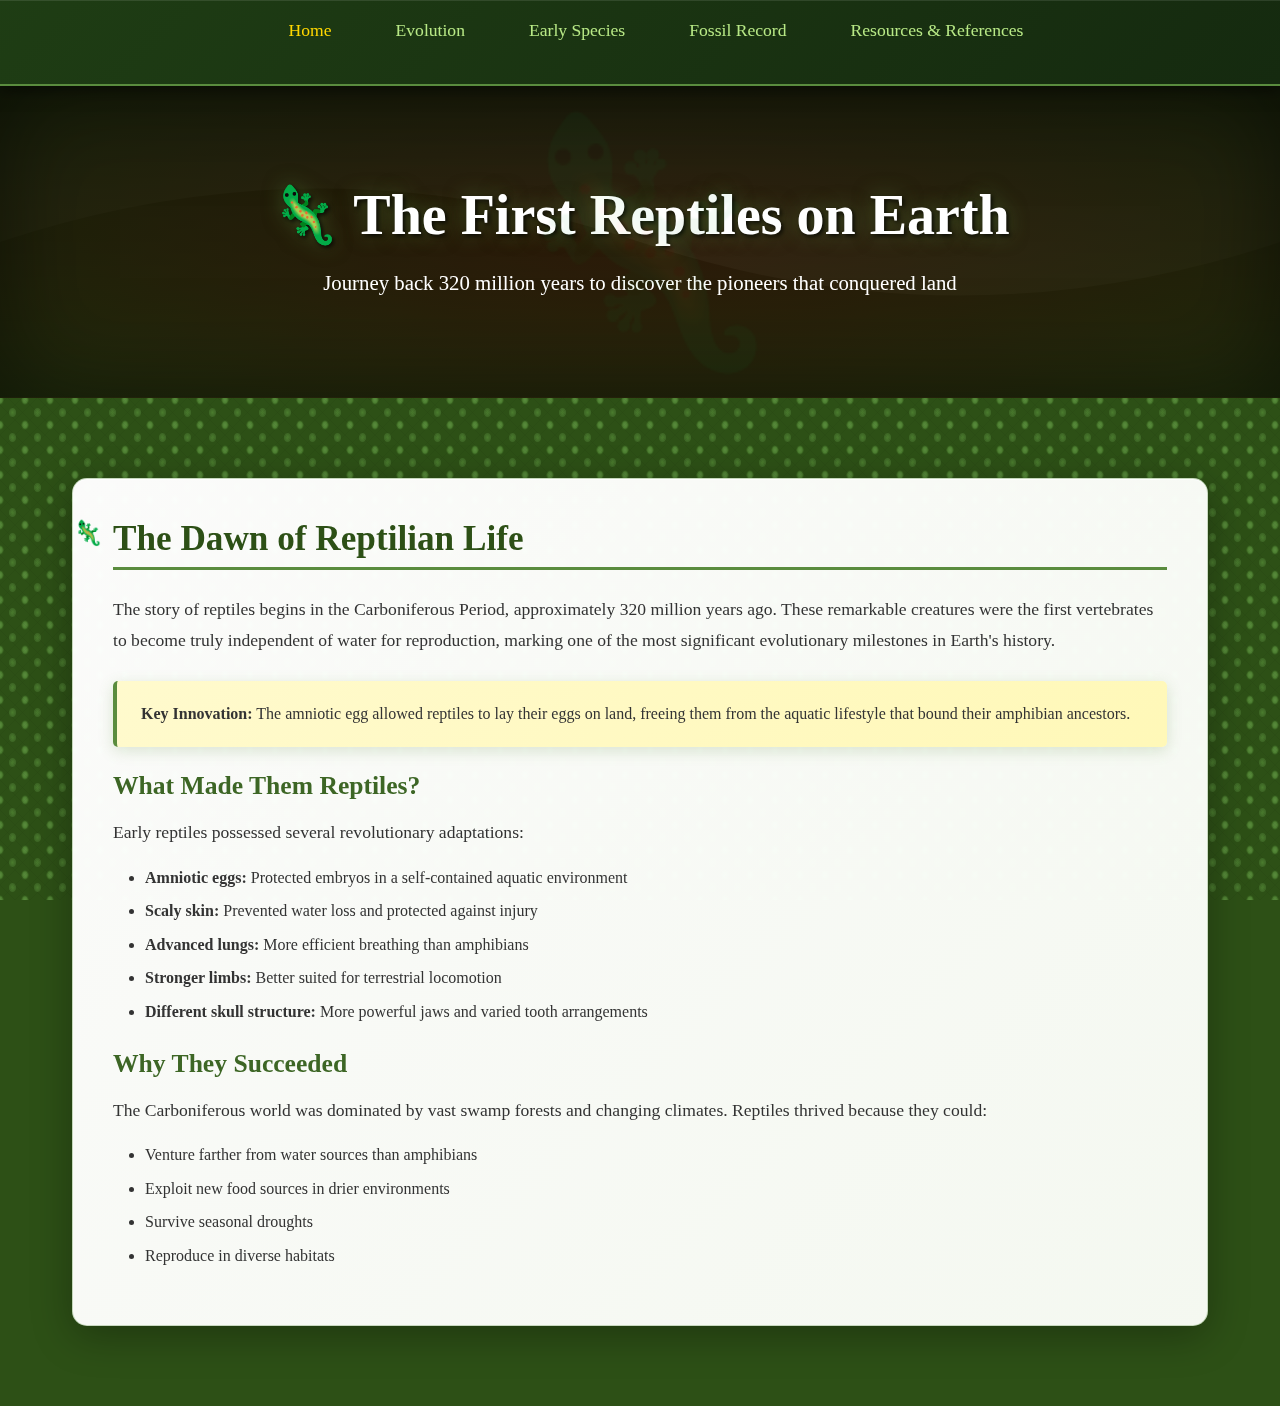
<file: index.html>
<!DOCTYPE html>
<html lang="en">
<head>
    <meta charset="UTF-8">
    <meta name="viewport" content="width=device-width, initial-scale=1.0">
    <title>First Reptiles on Earth</title>
    <link rel="stylesheet" href="styles.css">
</head>
<body>
    <nav>
        <ul>
            <li><a href="index.html">Home</a></li>
            <li><a href="evolution.html">Evolution</a></li>
            <li><a href="species.html">Early Species</a></li>
            <li><a href="fossils.html">Fossil Record</a></li>
            <li><a href="resources.html">Resources & References</a></li>
        </ul>
    </nav>

    <div class="hero">
        <h1>🦎 The First Reptiles on Earth</h1>
        <p>Journey back 320 million years to discover the pioneers that conquered land</p>
    </div>
    
    <div class="container">
        <div class="content-card">
            <h2>The Dawn of Reptilian Life</h2>
            <p>The story of reptiles begins in the Carboniferous Period, approximately 320 million years ago. These remarkable creatures were the first vertebrates to become truly independent of water for reproduction, marking one of the most significant evolutionary milestones in Earth's history.</p>
            
            <div class="highlight">
                <strong>Key Innovation:</strong> The amniotic egg allowed reptiles to lay their eggs on land, freeing them from the aquatic lifestyle that bound their amphibian ancestors.
            </div>

            <h3>What Made Them Reptiles?</h3>
            <p>Early reptiles possessed several revolutionary adaptations:</p>
            <ul>
                <li><strong>Amniotic eggs:</strong> Protected embryos in a self-contained aquatic environment</li>
                <li><strong>Scaly skin:</strong> Prevented water loss and protected against injury</li>
                <li><strong>Advanced lungs:</strong> More efficient breathing than amphibians</li>
                <li><strong>Stronger limbs:</strong> Better suited for terrestrial locomotion</li>
                <li><strong>Different skull structure:</strong> More powerful jaws and varied tooth arrangements</li>
            </ul>

            <h3>Why They Succeeded</h3>
            <p>The Carboniferous world was dominated by vast swamp forests and changing climates. Reptiles thrived because they could:</p>
            <ul>
                <li>Venture farther from water sources than amphibians</li>
                <li>Exploit new food sources in drier environments</li>
                <li>Survive seasonal droughts</li>
                <li>Reproduce in diverse habitats</li>
            </ul>
        </div>
    </div>

    <script src="script.js"></script>
</body>
</html>
</file>
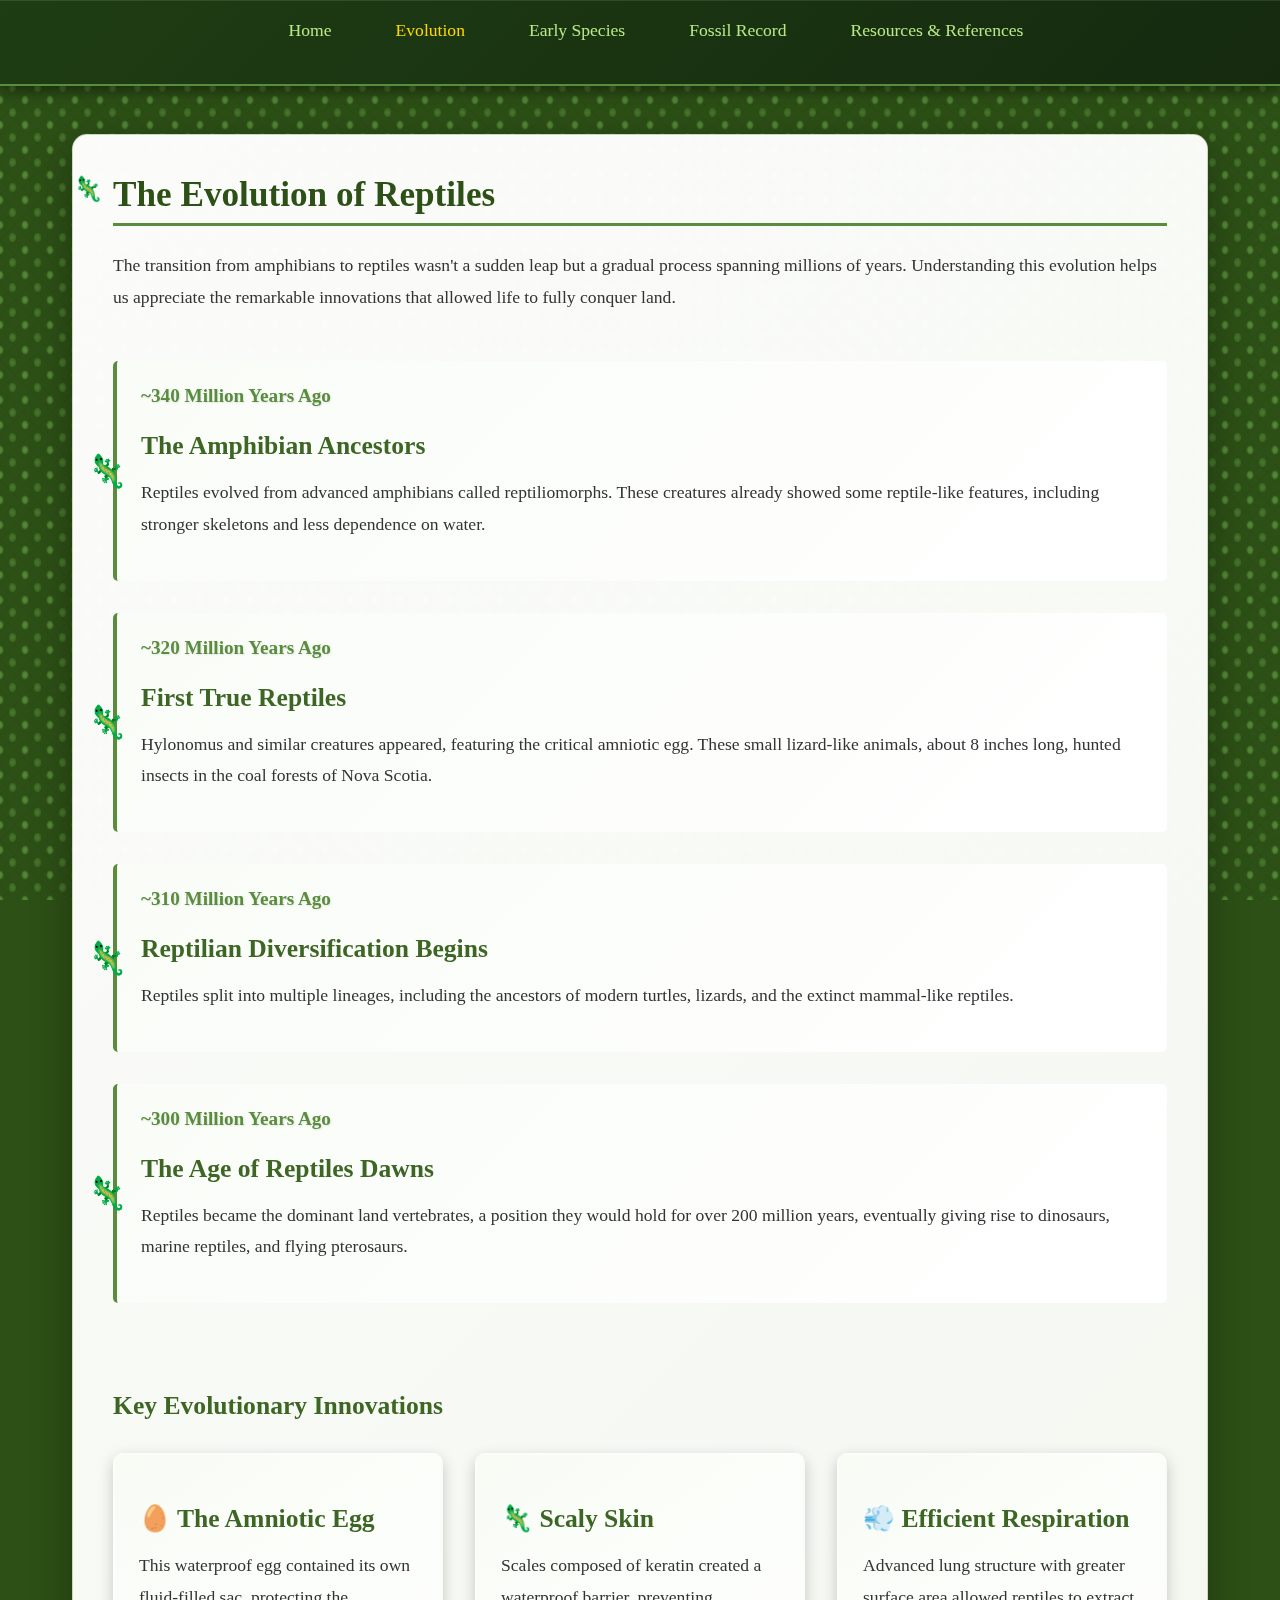
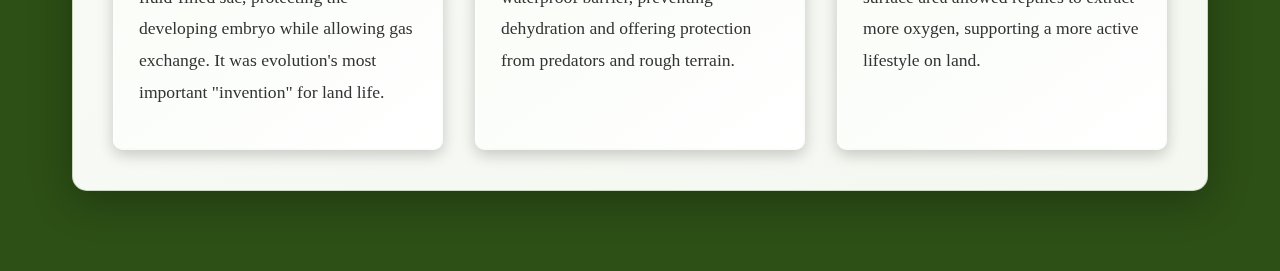
<file: evolution.html>
<!DOCTYPE html>
<html lang="en">
<head>
    <meta charset="UTF-8">
    <meta name="viewport" content="width=device-width, initial-scale=1.0">
    <title>Evolution - First Reptiles on Earth</title>
    <link rel="stylesheet" href="styles.css">
</head>
<body>
    <nav>
        <ul>
            <li><a href="thefirstreptiles.html">Home</a></li>
            <li><a href="evolution.html">Evolution</a></li>
            <li><a href="species.html">Early Species</a></li>
            <li><a href="fossils.html">Fossil Record</a></li>
            <li><a href="resources.html">Resources & References</a></li>
        </ul>
    </nav>

    <div class="container">
        <div class="content-card">
            <h2>The Evolution of Reptiles</h2>
            <p>The transition from amphibians to reptiles wasn't a sudden leap but a gradual process spanning millions of years. Understanding this evolution helps us appreciate the remarkable innovations that allowed life to fully conquer land.</p>

            <div class="timeline">
                <div class="timeline-item">
                    <div class="timeline-date">~340 Million Years Ago</div>
                    <h3>The Amphibian Ancestors</h3>
                    <p>Reptiles evolved from advanced amphibians called reptiliomorphs. These creatures already showed some reptile-like features, including stronger skeletons and less dependence on water.</p>
                </div>

                <div class="timeline-item">
                    <div class="timeline-date">~320 Million Years Ago</div>
                    <h3>First True Reptiles</h3>
                    <p>Hylonomus and similar creatures appeared, featuring the critical amniotic egg. These small lizard-like animals, about 8 inches long, hunted insects in the coal forests of Nova Scotia.</p>
                </div>

                <div class="timeline-item">
                    <div class="timeline-date">~310 Million Years Ago</div>
                    <h3>Reptilian Diversification Begins</h3>
                    <p>Reptiles split into multiple lineages, including the ancestors of modern turtles, lizards, and the extinct mammal-like reptiles.</p>
                </div>

                <div class="timeline-item">
                    <div class="timeline-date">~300 Million Years Ago</div>
                    <h3>The Age of Reptiles Dawns</h3>
                    <p>Reptiles became the dominant land vertebrates, a position they would hold for over 200 million years, eventually giving rise to dinosaurs, marine reptiles, and flying pterosaurs.</p>
                </div>
            </div>

            <h3>Key Evolutionary Innovations</h3>
            <div class="species-grid">
                <div class="species-card">
                    <h3>🥚 The Amniotic Egg</h3>
                    <p>This waterproof egg contained its own fluid-filled sac, protecting the developing embryo while allowing gas exchange. It was evolution's most important "invention" for land life.</p>
                </div>
                <div class="species-card">
                    <h3>🦎 Scaly Skin</h3>
                    <p>Scales composed of keratin created a waterproof barrier, preventing dehydration and offering protection from predators and rough terrain.</p>
                </div>
                <div class="species-card">
                    <h3>💨 Efficient Respiration</h3>
                    <p>Advanced lung structure with greater surface area allowed reptiles to extract more oxygen, supporting a more active lifestyle on land.</p>
                </div>
            </div>
        </div>
    </div>

    <script src="script.js"></script>
</body>
</html>
</file>
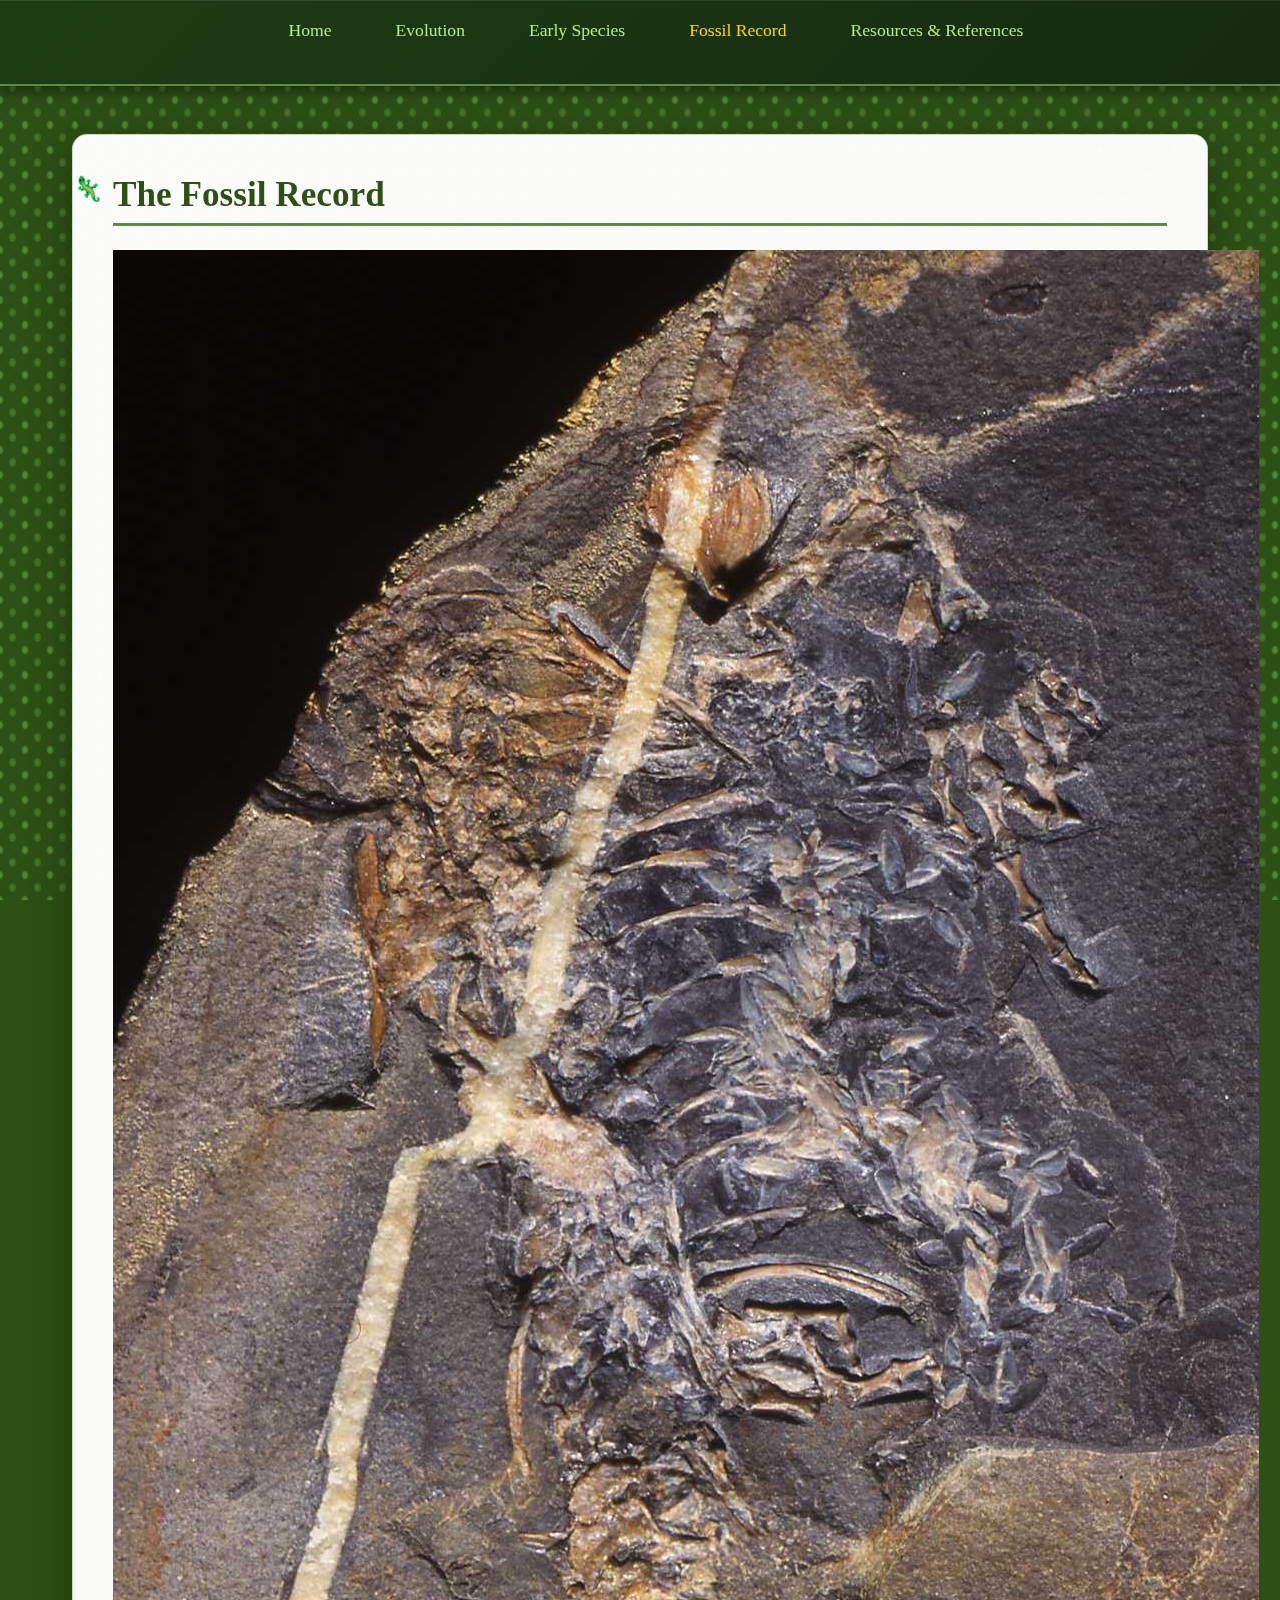
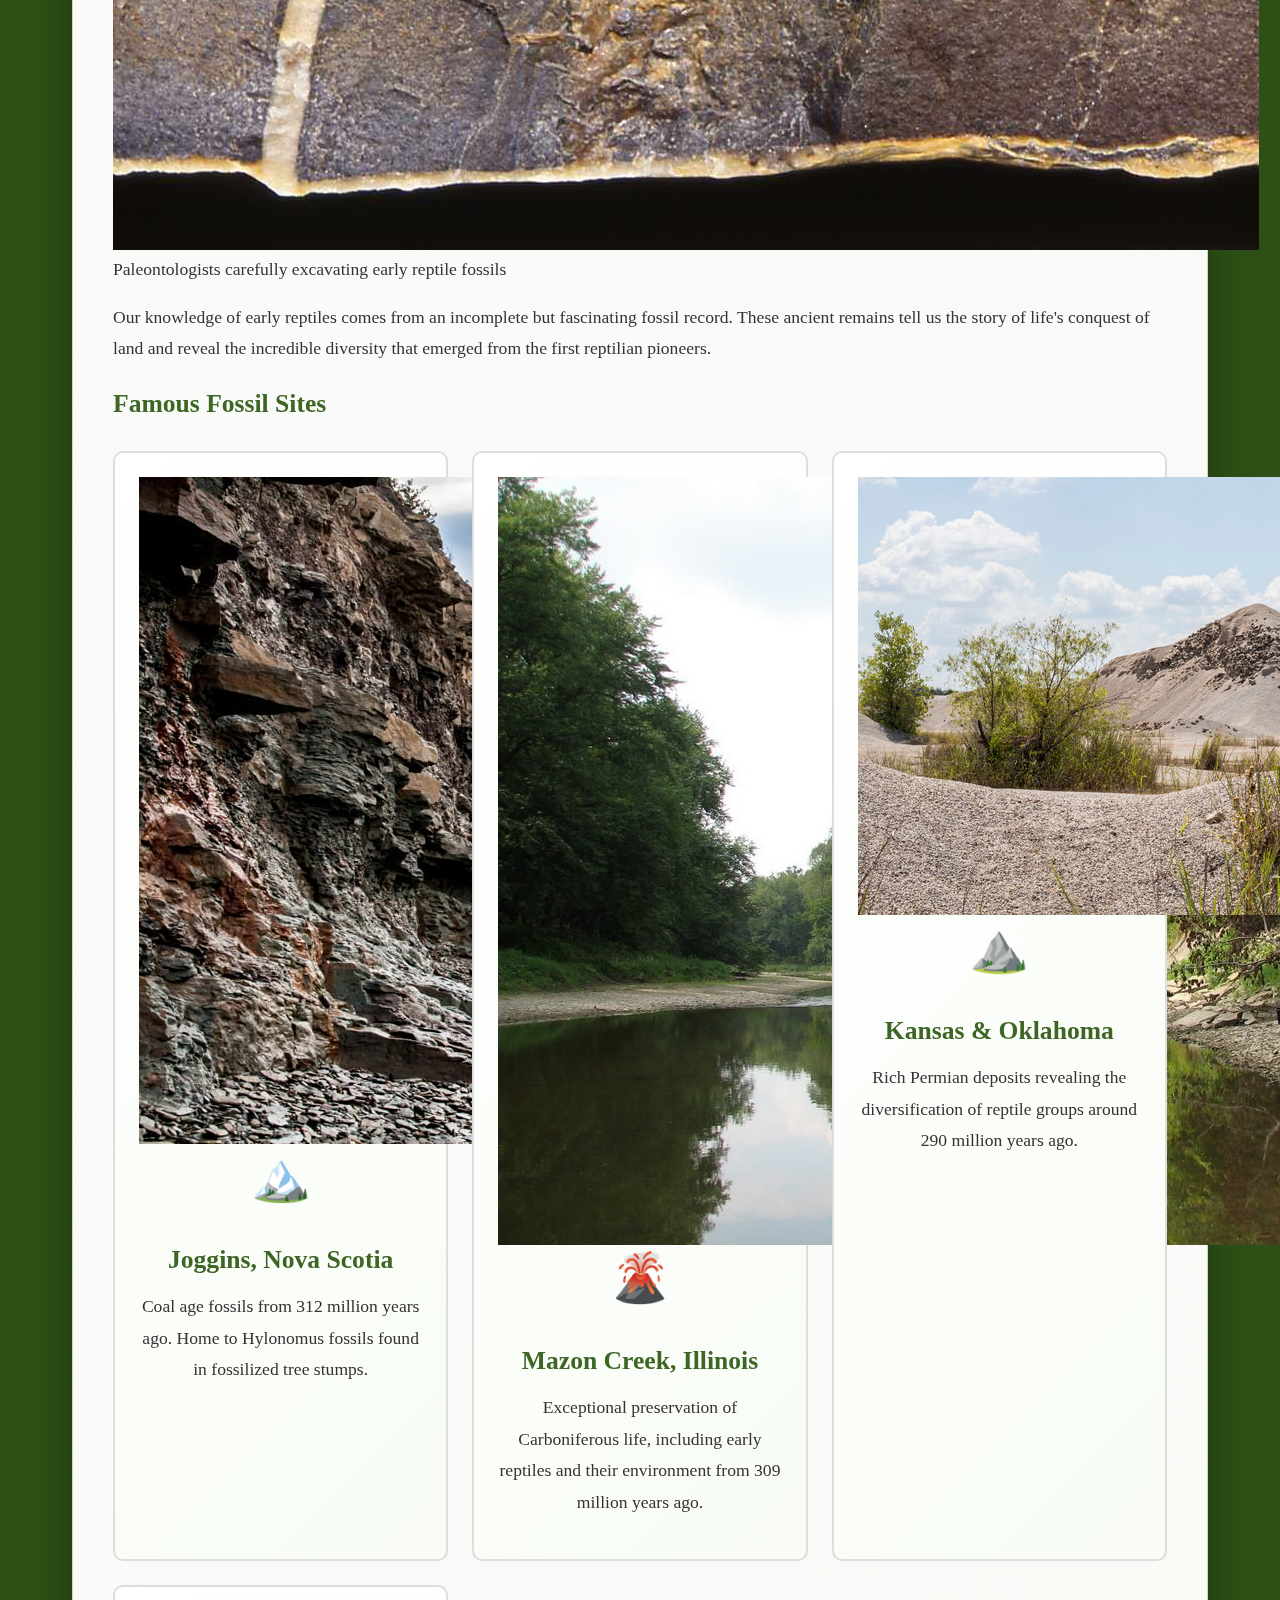
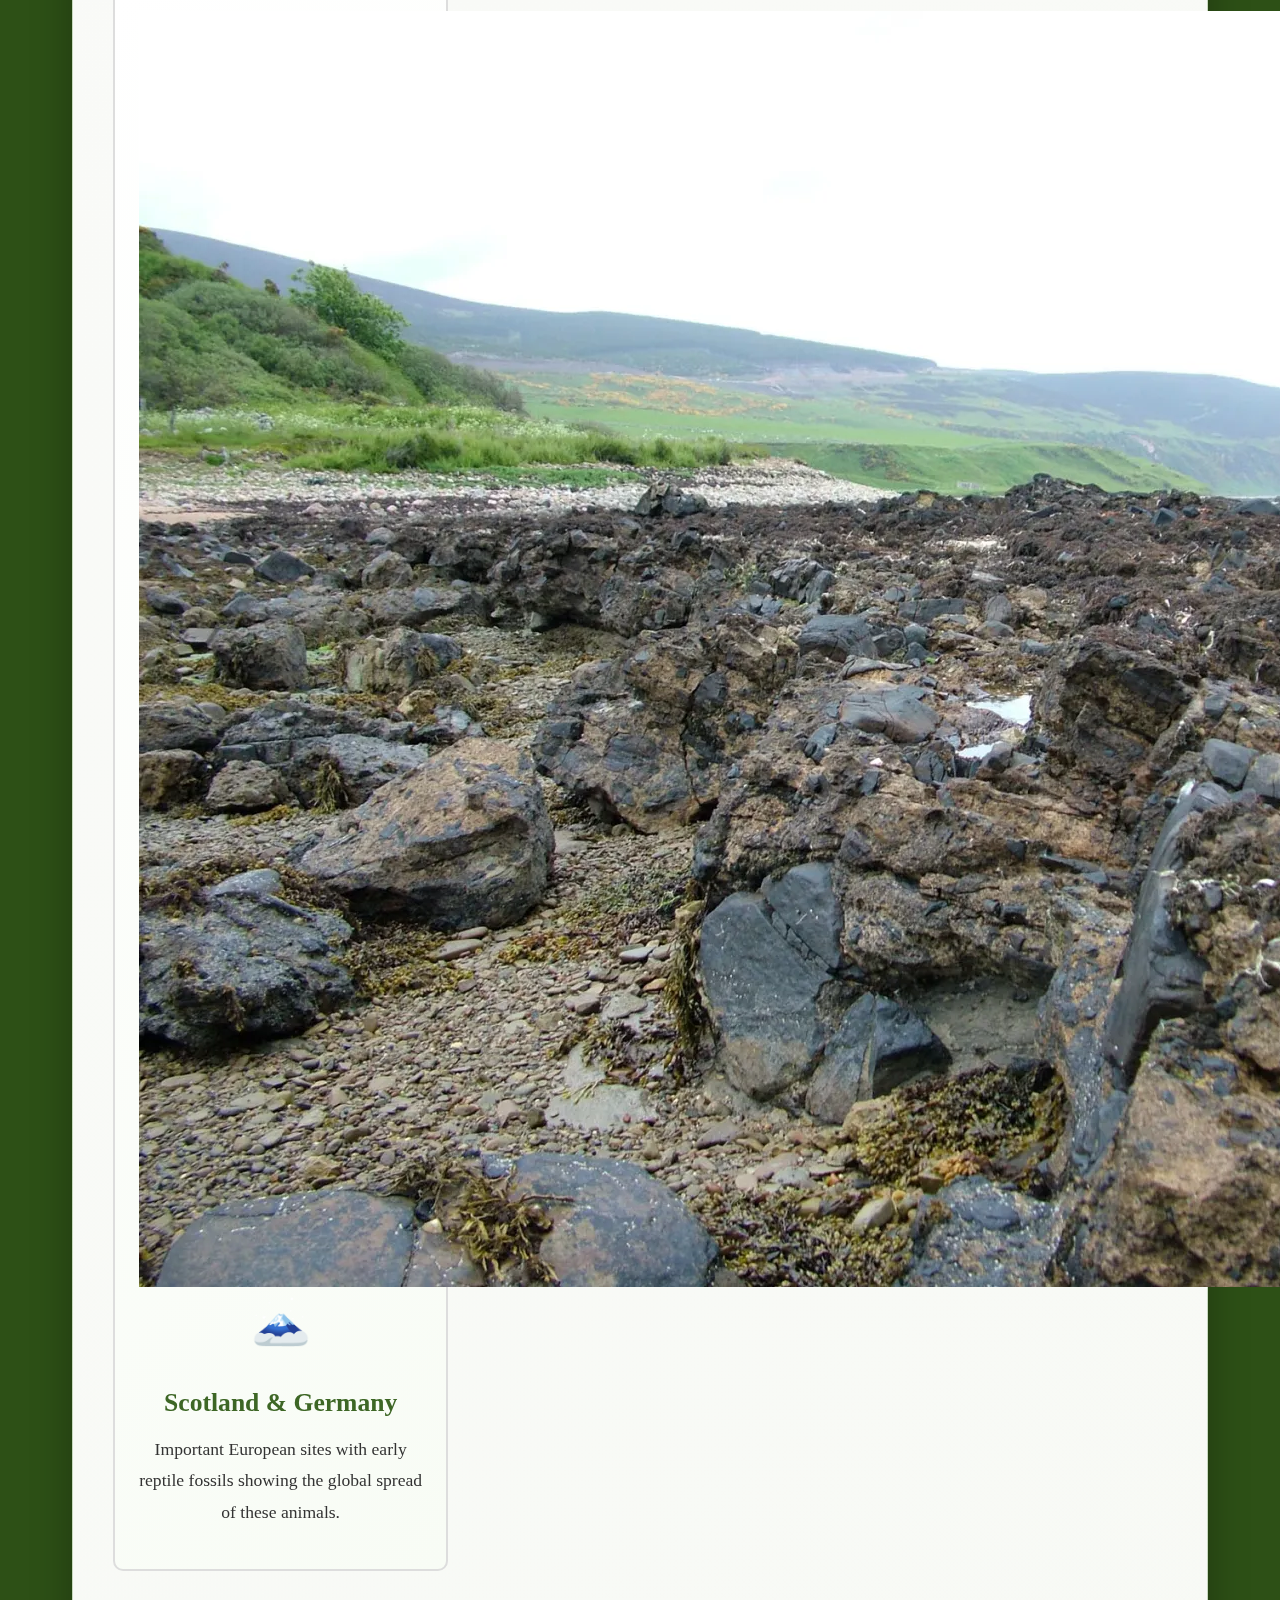
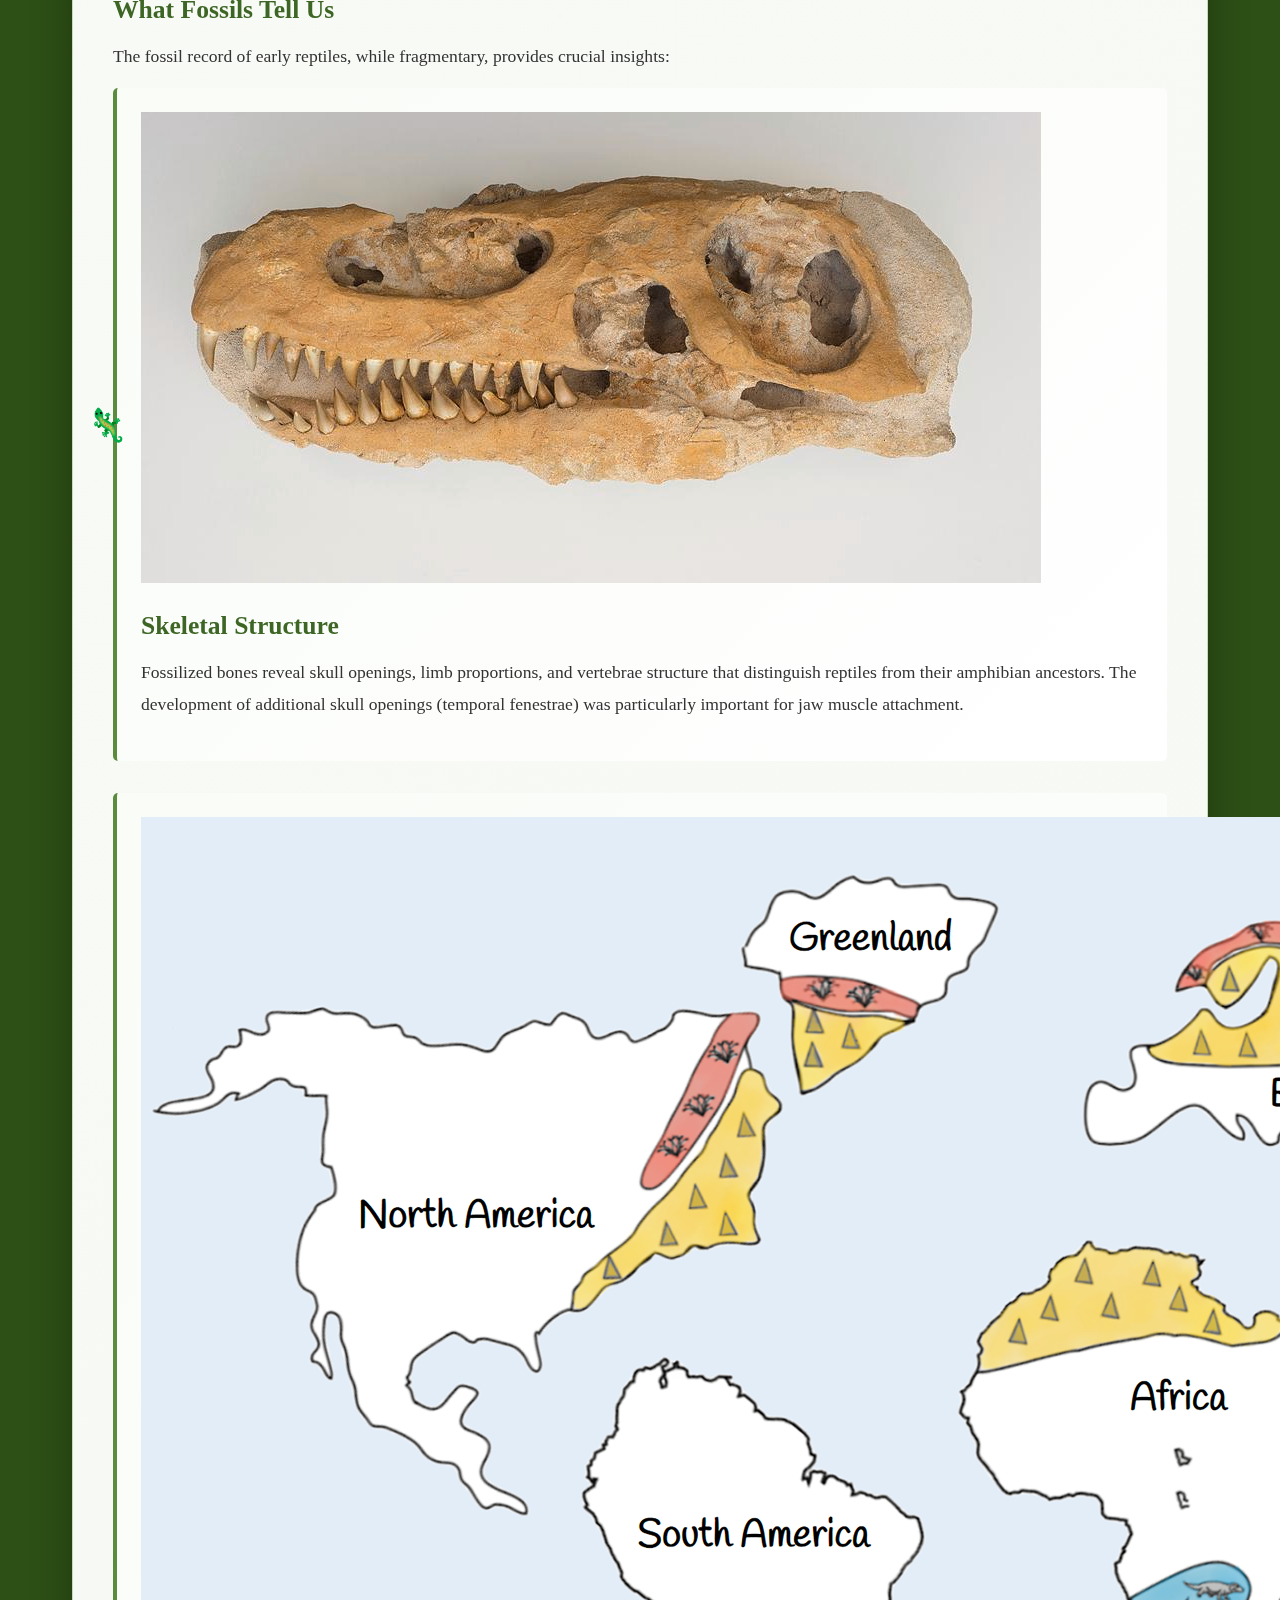
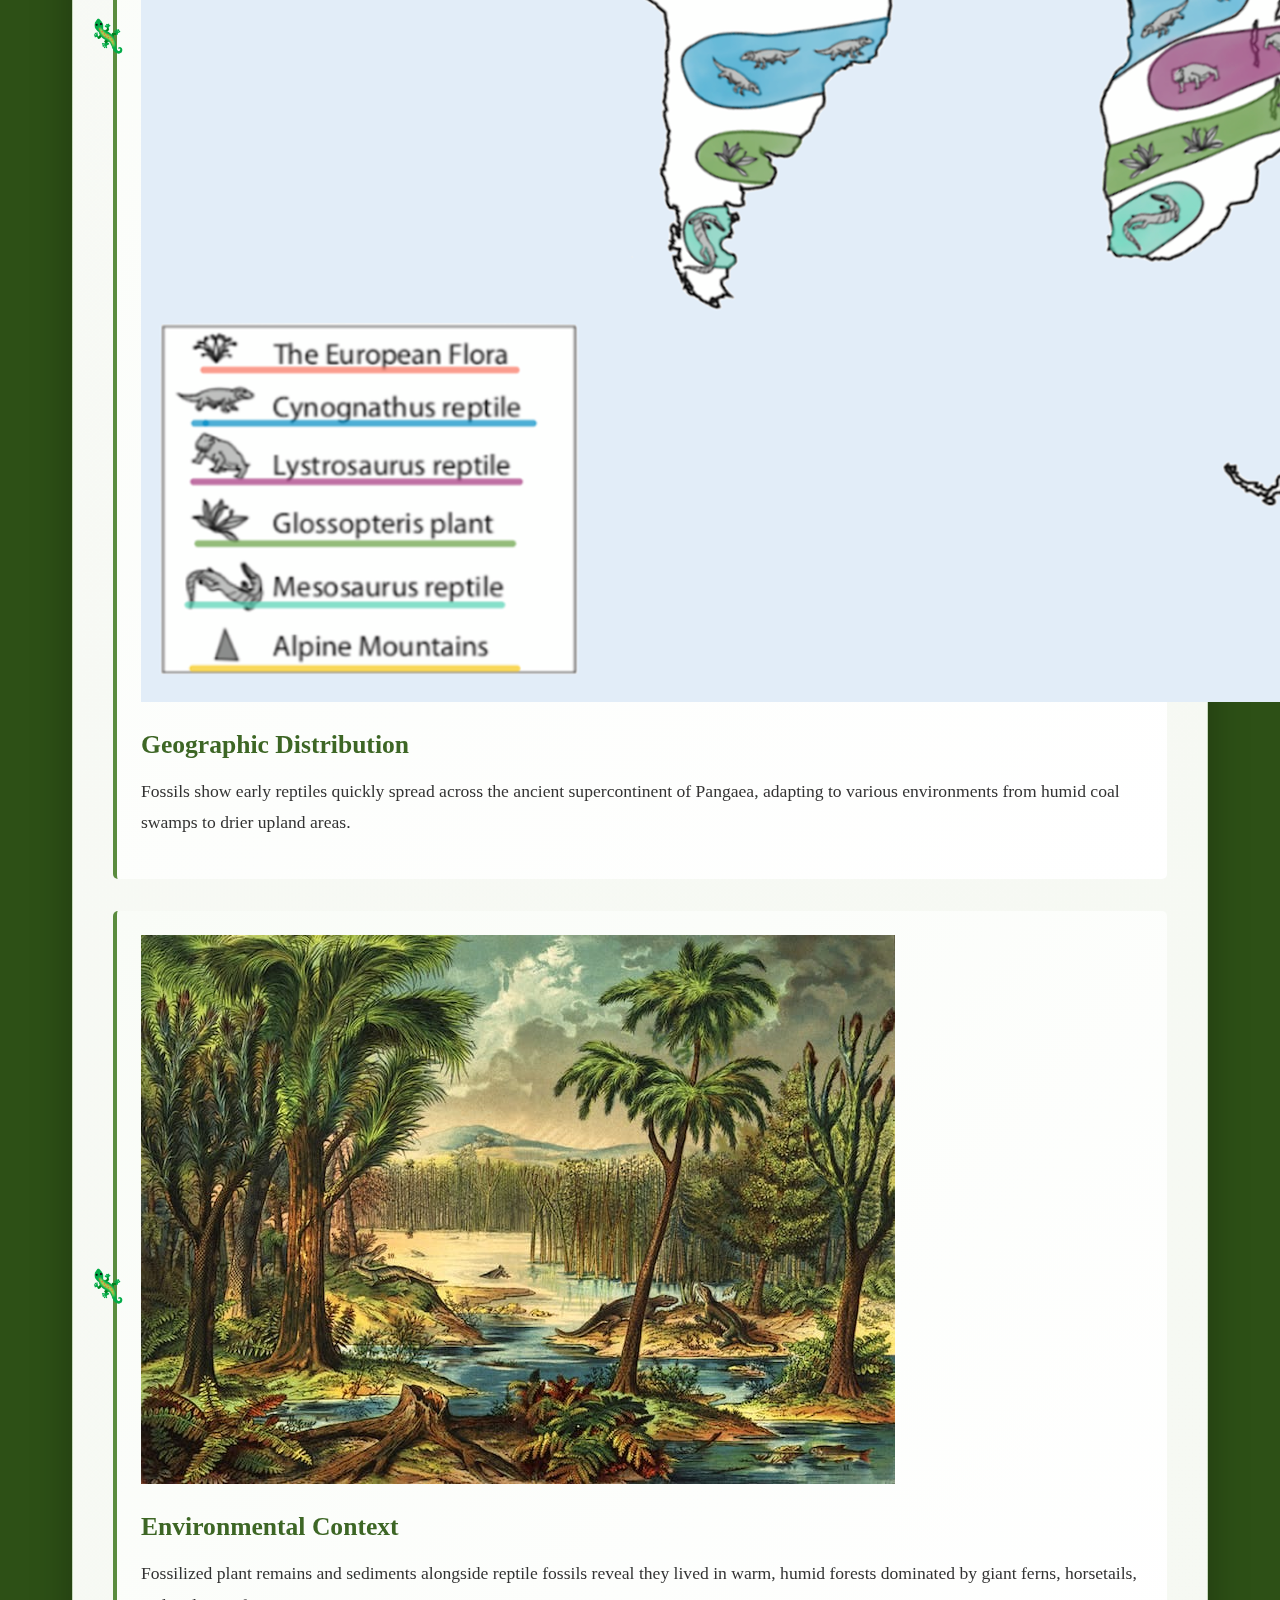
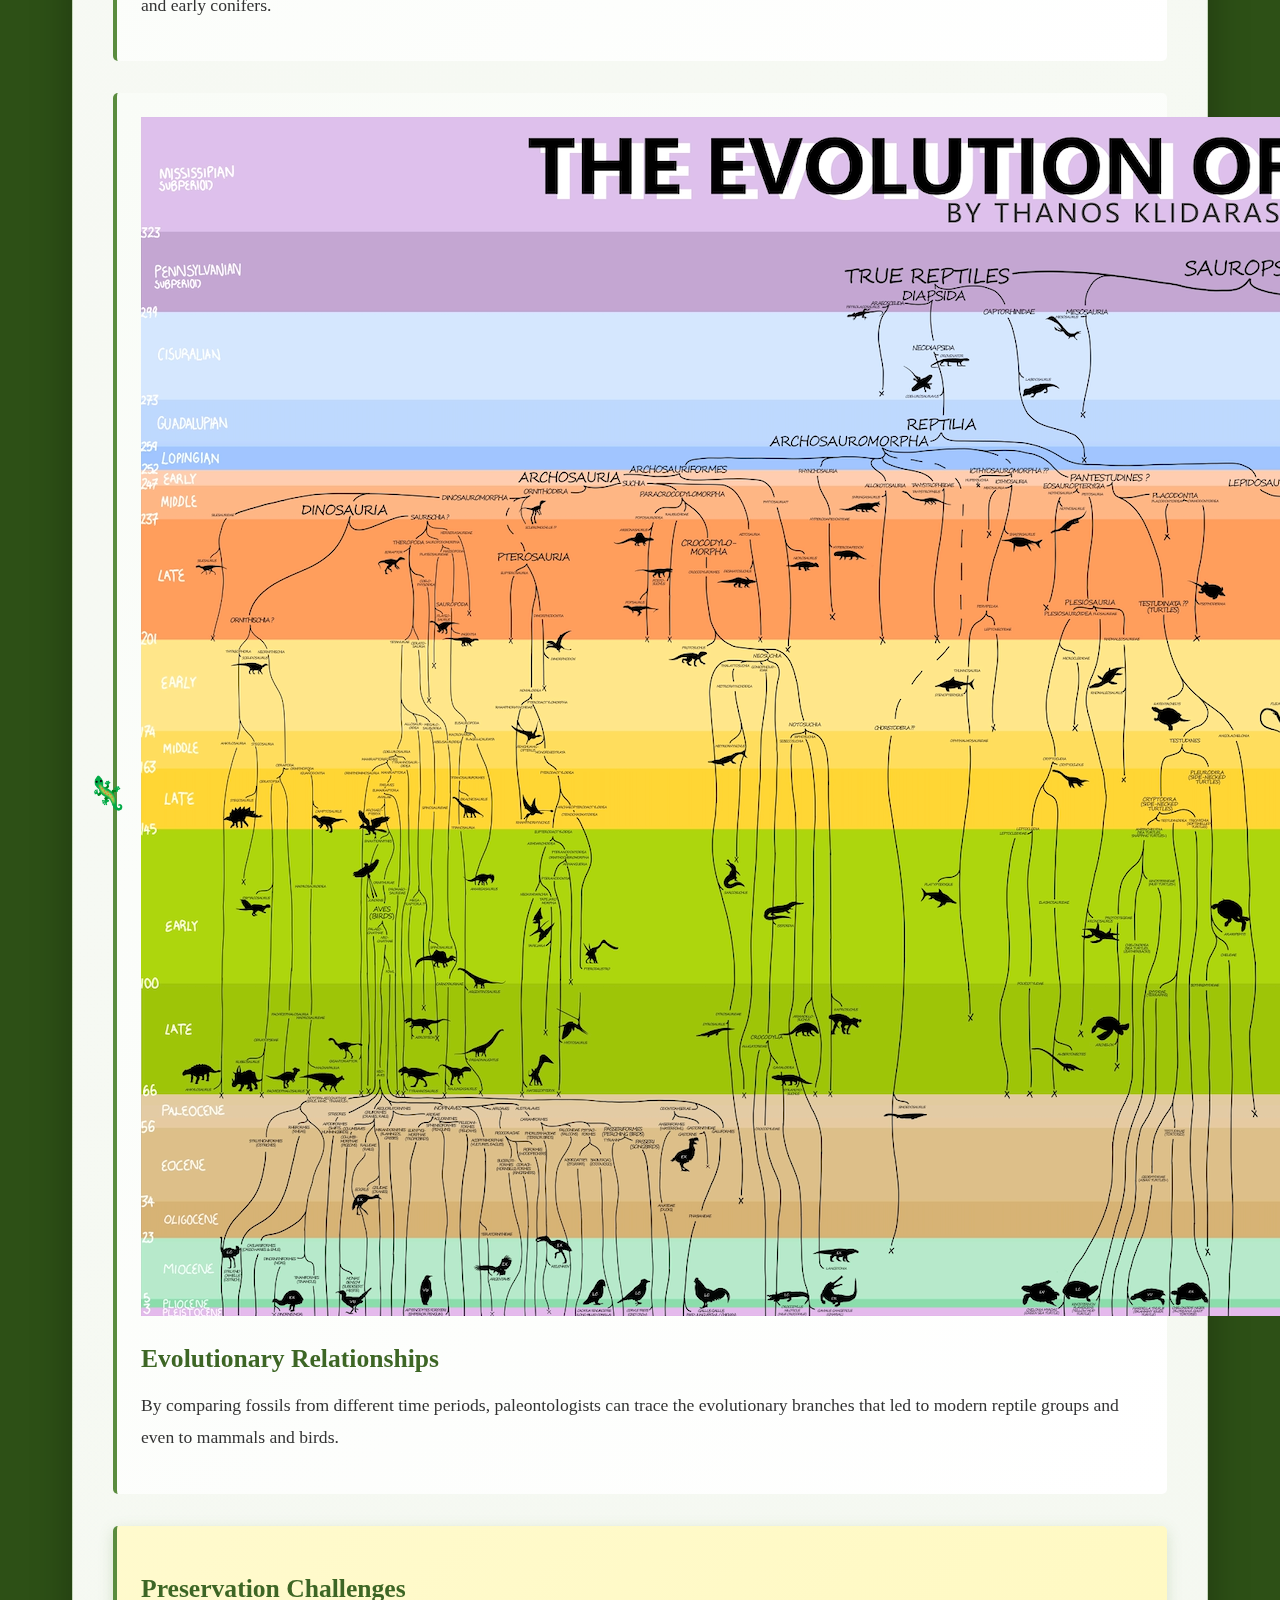
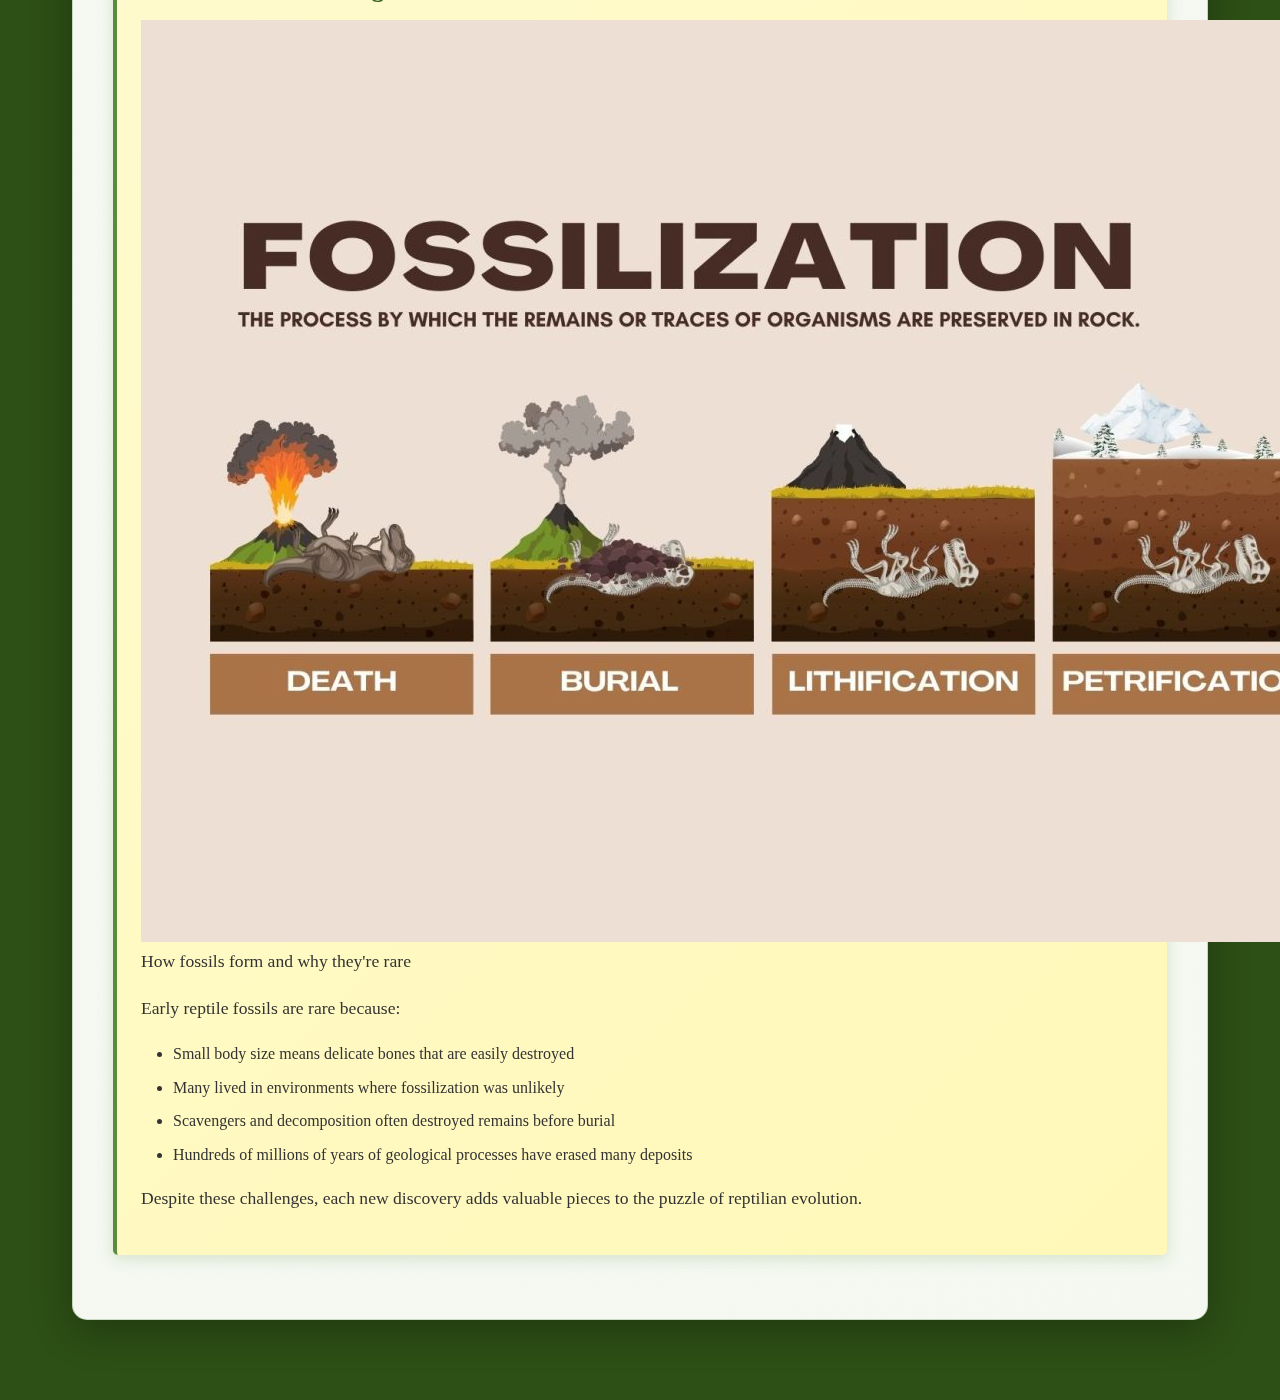
<file: fossils.html>
<!--
<!DOCTYPE html>
<html lang="en">
<head>
    <meta charset="UTF-8">
    <meta name="viewport" content="width=device-width, initial-scale=1.0">
    <title>Fossil Record - First Reptiles on Earth</title>
    <link rel="stylesheet" href="styles.css">
</head>
<body>
    <nav>
        <ul>
            <li><a href="index.html">Home</a></li>
            <li><a href="evolution.html">Evolution</a></li>
            <li><a href="species.html">Early Species</a></li>
            <li><a href="fossils.html">Fossil Record</a></li>
            <li><a href="resources.html">Resources & References</a></li>
        </ul>
    </nav>

    <div class="container">
        <div class="content-card">
            <h2>The Fossil Record</h2>
            <p>Our knowledge of early reptiles comes from an incomplete but fascinating fossil record. These ancient remains tell us the story of life's conquest of land and reveal the incredible diversity that emerged from the first reptilian pioneers.</p>

            <h3>Famous Fossil Sites</h3>
            <div class="fossil-gallery">
                <div class="fossil-item">
                    <div class="fossil-icon">🏔️</div>
                    <h3>Joggins, Nova Scotia</h3>
                    <p>Coal age fossils from 312 million years ago. Home to Hylonomus fossils found in fossilized tree stumps.</p>
                </div>
                <div class="fossil-item">
                    <div class="fossil-icon">🌋</div>
                    <h3>Mazon Creek, Illinois</h3>
                    <p>Exceptional preservation of Carboniferous life, including early reptiles and their environment from 309 million years ago.</p>
                </div>
                <div class="fossil-item">
                    <div class="fossil-icon">⛰️</div>
                    <h3>Kansas & Oklahoma</h3>
                    <p>Rich Permian deposits revealing the diversification of reptile groups around 290 million years ago.</p>
                </div>
                <div class="fossil-item">
                    <div class="fossil-icon">🗻</div>
                    <h3>Scotland & Germany</h3>
                    <p>Important European sites with early reptile fossils showing the global spread of these animals.</p>
                </div>
            </div>

            <h3>What Fossils Tell Us</h3>
            <p>The fossil record of early reptiles, while fragmentary, provides crucial insights:</p>

            <div class="timeline-item">
                <h3>Skeletal Structure</h3>
                <p>Fossilized bones reveal skull openings, limb proportions, and vertebrae structure that distinguish reptiles from their amphibian ancestors. The development of additional skull openings (temporal fenestrae) was particularly important for jaw muscle attachment.</p>
            </div>

            <div class="timeline-item">
                <h3>Geographic Distribution</h3>
                <p>Fossils show early reptiles quickly spread across the ancient supercontinent of Pangaea, adapting to various environments from humid coal swamps to drier upland areas.</p>
            </div>

            <div class="timeline-item">
                <h3>Environmental Context</h3>
                <p>Fossilized plant remains and sediments alongside reptile fossils reveal they lived in warm, humid forests dominated by giant ferns, horsetails, and early conifers.</p>
            </div>

            <div class="timeline-item">
                <h3>Evolutionary Relationships</h3>
                <p>By comparing fossils from different time periods, paleontologists can trace the evolutionary branches that led to modern reptile groups and even to mammals and birds.</p>
            </div>

            <div class="highlight">
                <h3>Preservation Challenges</h3>
                <p>Early reptile fossils are rare because:</p>
                <ul>
                    <li>Small body size means delicate bones that are easily destroyed</li>
                    <li>Many lived in environments where fossilization was unlikely</li>
                    <li>Scavengers and decomposition often destroyed remains before burial</li>
                    <li>Hundreds of millions of years of geological processes have erased many deposits</li>
                </ul>
                <p>Despite these challenges, each new discovery adds valuable pieces to the puzzle of reptilian evolution.</p>
            </div>
        </div>
    </div>

    <script src="script.js"></script>
</body>
</html>
-->

<!DOCTYPE html>
<html lang="en">
<head>
    <meta charset="UTF-8">
    <meta name="viewport" content="width=device-width, initial-scale=1.0">
    <title>Fossil Record - First Reptiles on Earth</title>
    <link rel="stylesheet" href="styles.css">
</head>
<body>
    <nav>
        <ul>
            <li><a href="index.html">Home</a></li>
            <li><a href="evolution.html">Evolution</a></li>
            <li><a href="species.html">Early Species</a></li>
            <li><a href="fossils.html">Fossil Record</a></li>
            <li><a href="resources.html">Resources & References</a></li>
        </ul>
    </nav>

    <div class="container">
        <div class="content-card">
            <h2>The Fossil Record</h2>
            
            <div class="image-placeholder">
                <img src="images/fossil-excavation.jpg" alt="Paleontologists excavating fossils" class="content-image">
                <p class="image-caption">Paleontologists carefully excavating early reptile fossils</p>
            </div>
            
            <p>Our knowledge of early reptiles comes from an incomplete but fascinating fossil record. These ancient remains tell us the story of life's conquest of land and reveal the incredible diversity that emerged from the first reptilian pioneers.</p>

            <h3>Famous Fossil Sites</h3>
            <div class="fossil-gallery">
                <div class="fossil-item">
                    <div class="fossil-site-image">
                        <img src="images/joggins-cliffs.jpg" alt="Joggins Fossil Cliffs" class="site-image">
                    </div>
                    <div class="fossil-icon">🏔️</div>
                    <h3>Joggins, Nova Scotia</h3>
                    <p>Coal age fossils from 312 million years ago. Home to Hylonomus fossils found in fossilized tree stumps.</p>
                </div>
                <div class="fossil-item">
                    <div class="fossil-site-image">
                        <img src="images/mazon-creek.jpg" alt="Mazon Creek fossil site" class="site-image">
                    </div>
                    <div class="fossil-icon">🌋</div>
                    <h3>Mazon Creek, Illinois</h3>
                    <p>Exceptional preservation of Carboniferous life, including early reptiles and their environment from 309 million years ago.</p>
                </div>
                <div class="fossil-item">
                    <div class="fossil-site-image">
                        <img src="images/kansas-oklahoma-site.jpg" alt="Kansas and Oklahoma fossil sites" class="site-image">
                    </div>
                    <div class="fossil-icon">⛰️</div>
                    <h3>Kansas & Oklahoma</h3>
                    <p>Rich Permian deposits revealing the diversification of reptile groups around 290 million years ago.</p>
                </div>
                <div class="fossil-item">
                    <div class="fossil-site-image">
                        <img src="images/european-sites.webp" alt="European fossil sites" class="site-image">
                    </div>
                    <div class="fossil-icon">🗻</div>
                    <h3>Scotland & Germany</h3>
                    <p>Important European sites with early reptile fossils showing the global spread of these animals.</p>
                </div>
            </div>

            <h3>What Fossils Tell Us</h3>
            <p>The fossil record of early reptiles, while fragmentary, provides crucial insights:</p>

            <div class="timeline-item">
                <div class="fossil-detail-image">
                    <img src="images/reptile-skull-fossil.jpg" alt="Fossilized reptile skull" class="detail-image">
                </div>
                <h3>Skeletal Structure</h3>
                <p>Fossilized bones reveal skull openings, limb proportions, and vertebrae structure that distinguish reptiles from their amphibian ancestors. The development of additional skull openings (temporal fenestrae) was particularly important for jaw muscle attachment.</p>
            </div>

            <div class="timeline-item">
                <div class="fossil-detail-image">
                    <img src="images/pangaea-map.png" alt="Map of Pangaea showing fossil locations" class="detail-image">
                </div>
                <h3>Geographic Distribution</h3>
                <p>Fossils show early reptiles quickly spread across the ancient supercontinent of Pangaea, adapting to various environments from humid coal swamps to drier upland areas.</p>
            </div>

            <div class="timeline-item">
                <div class="fossil-detail-image">
                    <img src="images/carboniferous-environment.jpg" alt="Carboniferous environment reconstruction" class="detail-image">
                </div>
                <h3>Environmental Context</h3>
                <p>Fossilized plant remains and sediments alongside reptile fossils reveal they lived in warm, humid forests dominated by giant ferns, horsetails, and early conifers.</p>
            </div>

            <div class="timeline-item">
                <div class="fossil-detail-image">
                    <img src="images/phylogenetic-tree.jpg" alt="Reptile evolutionary tree" class="detail-image">
                </div>
                <h3>Evolutionary Relationships</h3>
                <p>By comparing fossils from different time periods, paleontologists can trace the evolutionary branches that led to modern reptile groups and even to mammals and birds.</p>
            </div>

            <div class="highlight">
                <h3>Preservation Challenges</h3>
                <div class="preservation-gallery">
                    <img src="images/fossil-preservation-process.jpg" alt="Fossilization process diagram" class="inline-image">
                    <p class="image-caption">How fossils form and why they're rare</p>
                </div>
                <p>Early reptile fossils are rare because:</p>
                <ul>
                    <li>Small body size means delicate bones that are easily destroyed</li>
                    <li>Many lived in environments where fossilization was unlikely</li>
                    <li>Scavengers and decomposition often destroyed remains before burial</li>
                    <li>Hundreds of millions of years of geological processes have erased many deposits</li>
                </ul>
                <p>Despite these challenges, each new discovery adds valuable pieces to the puzzle of reptilian evolution.</p>
            </div>
        </div>
    </div>

    <script src="script.js"></script>
</body>
</html>
</file>
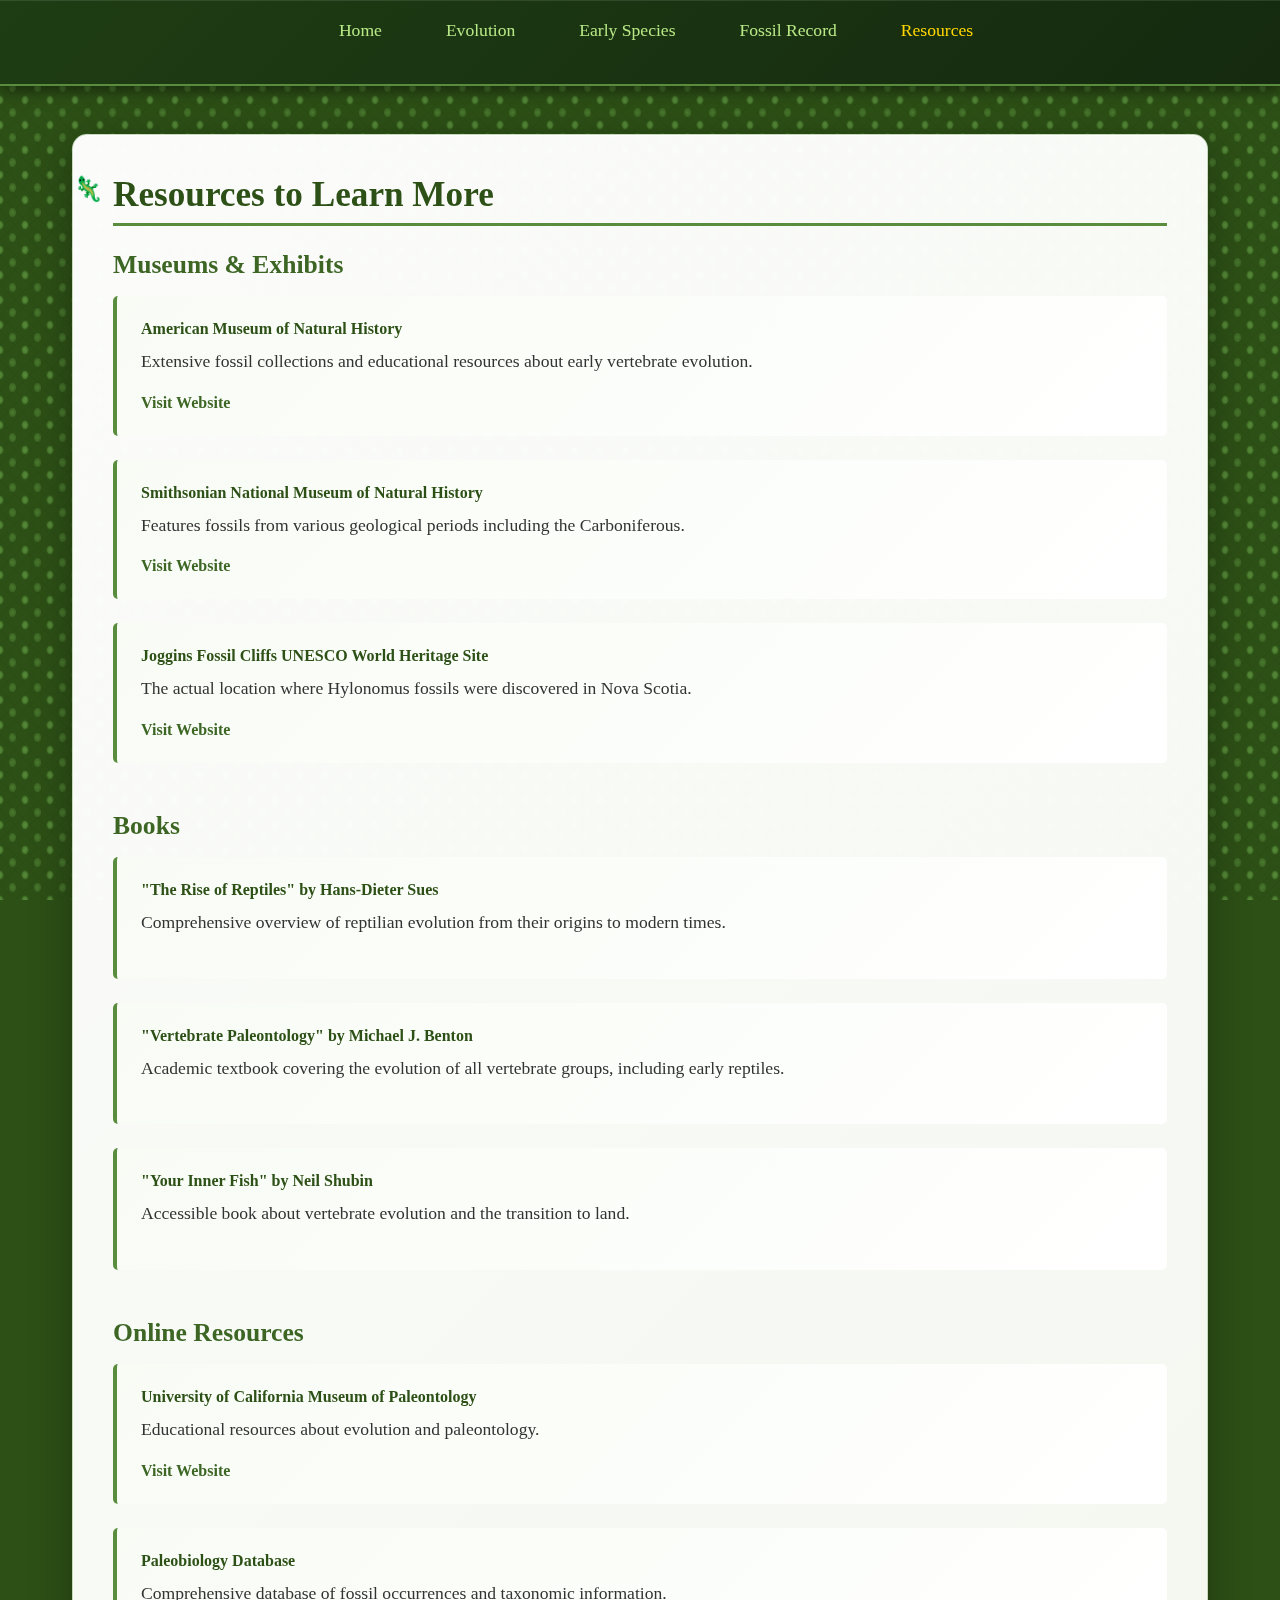
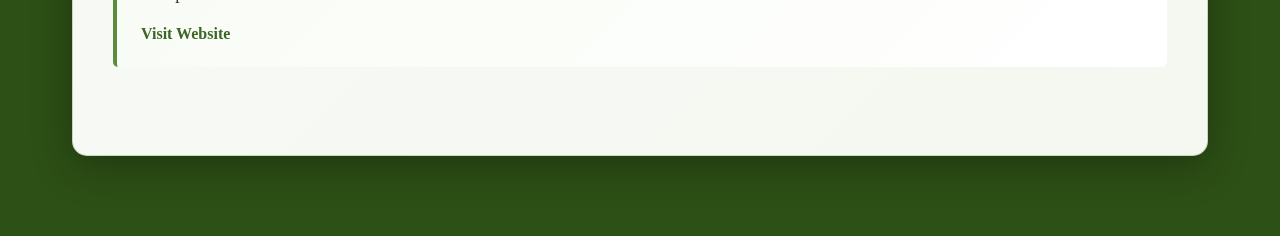
<file: resources.html>
<!DOCTYPE html>
<html lang="en">
<head>
    <meta charset="UTF-8">
    <meta name="viewport" content="width=device-width, initial-scale=1.0">
    <title>Resources - First Reptiles on Earth</title>
    <link rel="stylesheet" href="styles.css">
</head>
<body>
    <nav>
        <ul>
            <li><a href="index.html">Home</a></li>
            <li><a href="evolution.html">Evolution</a></li>
            <li><a href="species.html">Early Species</a></li>
            <li><a href="fossils.html">Fossil Record</a></li>
            <li><a href="resources.html">Resources</a></li>
        </ul>
    </nav>

    <div class="container">
        <div class="content-card">
            <h2>Resources to Learn More</h2>
            
            <div class="resource-section">
                <h3>Museums & Exhibits</h3>
                <div class="resource-card">
                    <h4>American Museum of Natural History</h4>
                    <p>Extensive fossil collections and educational resources about early vertebrate evolution.</p>
                    <a href="https://www.amnh.org" target="_blank">Visit Website</a>
                </div>
                
                <div class="resource-card">
                    <h4>Smithsonian National Museum of Natural History</h4>
                    <p>Features fossils from various geological periods including the Carboniferous.</p>
                    <a href="https://naturalhistory.si.edu" target="_blank">Visit Website</a>
                </div>
                
                <div class="resource-card">
                    <h4>Joggins Fossil Cliffs UNESCO World Heritage Site</h4>
                    <p>The actual location where Hylonomus fossils were discovered in Nova Scotia.</p>
                    <a href="https://jogginsfossilcliffs.net" target="_blank">Visit Website</a>
                </div>
            </div>

            <div class="resource-section">
                <h3>Books</h3>
                <div class="resource-card">
                    <h4>"The Rise of Reptiles" by Hans-Dieter Sues</h4>
                    <p>Comprehensive overview of reptilian evolution from their origins to modern times.</p>
                </div>
                
                <div class="resource-card">
                    <h4>"Vertebrate Paleontology" by Michael J. Benton</h4>
                    <p>Academic textbook covering the evolution of all vertebrate groups, including early reptiles.</p>
                </div>
                
                <div class="resource-card">
                    <h4>"Your Inner Fish" by Neil Shubin</h4>
                    <p>Accessible book about vertebrate evolution and the transition to land.</p>
                </div>
            </div>

            <div class="resource-section">
                <h3>Online Resources</h3>
                <div class="resource-card">
                    <h4>University of California Museum of Paleontology</h4>
                    <p>Educational resources about evolution and paleontology.</p>
                    <a href="https://ucmp.berkeley.edu" target="_blank">Visit Website</a>
                </div>
                
                <div class="resource-card">
                    <h4>Paleobiology Database</h4>
                    <p>Comprehensive database of fossil occurrences and taxonomic information.</p>
                    <a href="https://paleobiodb.org" target="_blank">Visit Website</a>
                </div>
            </div>
        </div>


    <script src="script.js"></script>
</body>
</html>
</file>
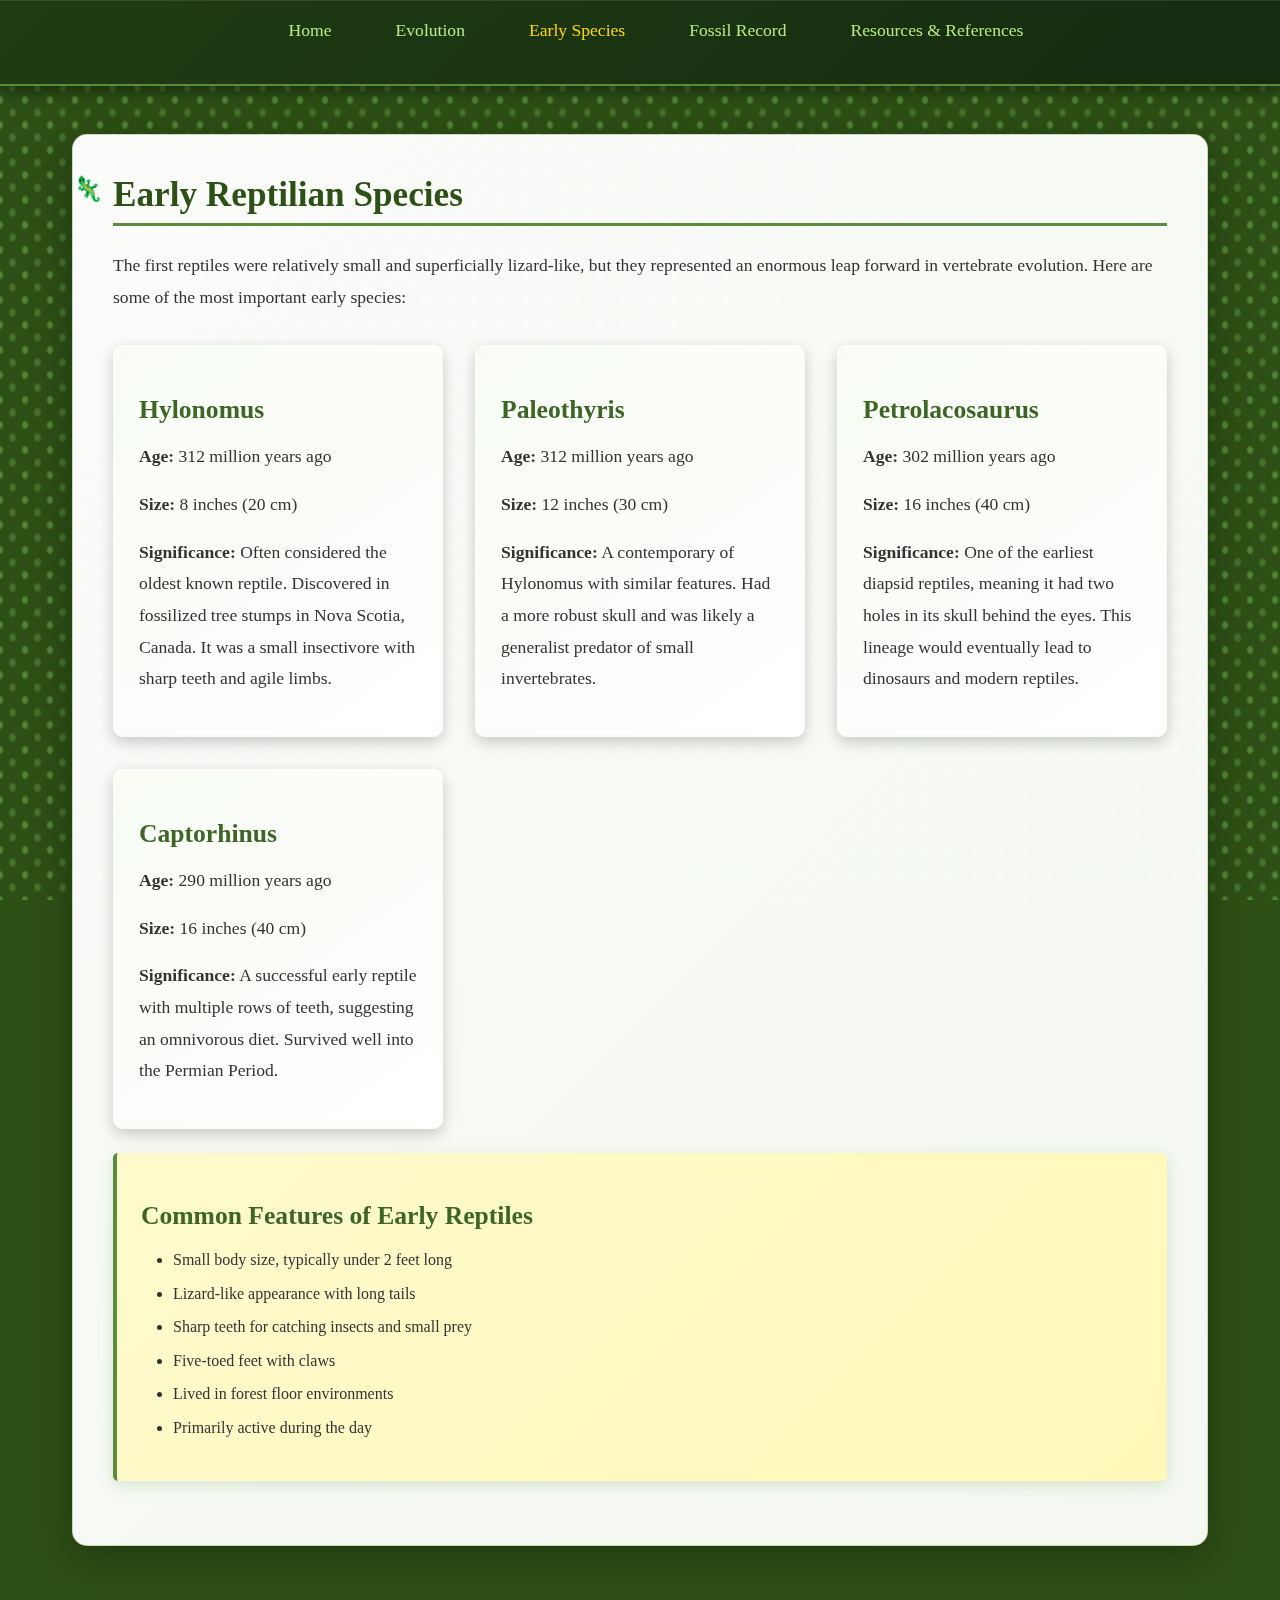
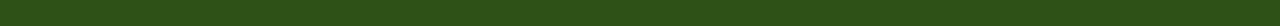
<file: species.html>
<!DOCTYPE html>
<html lang="en">
<head>
    <meta charset="UTF-8">
    <meta name="viewport" content="width=device-width, initial-scale=1.0">
    <title>Early Species - First Reptiles on Earth</title>
    <link rel="stylesheet" href="styles.css">
</head>
<body>
    <nav>
        <ul>
            <li><a href="index.html">Home</a></li>
            <li><a href="evolution.html">Evolution</a></li>
            <li><a href="species.html">Early Species</a></li>
            <li><a href="fossils.html">Fossil Record</a></li>
            <li><a href="resources.html">Resources & References</a></li>
        </ul>
    </nav>

    <div class="container">
        <div class="content-card">
            <h2>Early Reptilian Species</h2>
            <p>The first reptiles were relatively small and superficially lizard-like, but they represented an enormous leap forward in vertebrate evolution. Here are some of the most important early species:</p>

            <div class="species-grid">
                <div class="species-card">
                    <h3>Hylonomus</h3>
                    <p><strong>Age:</strong> 312 million years ago</p>
                    <p><strong>Size:</strong> 8 inches (20 cm)</p>
                    <p><strong>Significance:</strong> Often considered the oldest known reptile. Discovered in fossilized tree stumps in Nova Scotia, Canada. It was a small insectivore with sharp teeth and agile limbs.</p>
                </div>

                <div class="species-card">
                    <h3>Paleothyris</h3>
                    <p><strong>Age:</strong> 312 million years ago</p>
                    <p><strong>Size:</strong> 12 inches (30 cm)</p>
                    <p><strong>Significance:</strong> A contemporary of Hylonomus with similar features. Had a more robust skull and was likely a generalist predator of small invertebrates.</p>
                </div>

                <div class="species-card">
                    <h3>Petrolacosaurus</h3>
                    <p><strong>Age:</strong> 302 million years ago</p>
                    <p><strong>Size:</strong> 16 inches (40 cm)</p>
                    <p><strong>Significance:</strong> One of the earliest diapsid reptiles, meaning it had two holes in its skull behind the eyes. This lineage would eventually lead to dinosaurs and modern reptiles.</p>
                </div>

                <div class="species-card">
                    <h3>Captorhinus</h3>
                    <p><strong>Age:</strong> 290 million years ago</p>
                    <p><strong>Size:</strong> 16 inches (40 cm)</p>
                    <p><strong>Significance:</strong> A successful early reptile with multiple rows of teeth, suggesting an omnivorous diet. Survived well into the Permian Period.</p>
                </div>
            </div>

            <div class="highlight">
                <h3>Common Features of Early Reptiles</h3>
                <ul>
                    <li>Small body size, typically under 2 feet long</li>
                    <li>Lizard-like appearance with long tails</li>
                    <li>Sharp teeth for catching insects and small prey</li>
                    <li>Five-toed feet with claws</li>
                    <li>Lived in forest floor environments</li>
                    <li>Primarily active during the day</li>
                </ul>
            </div>
        </div>
    </div>

    <script src="script.js"></script>
</body>
</html>
</file>
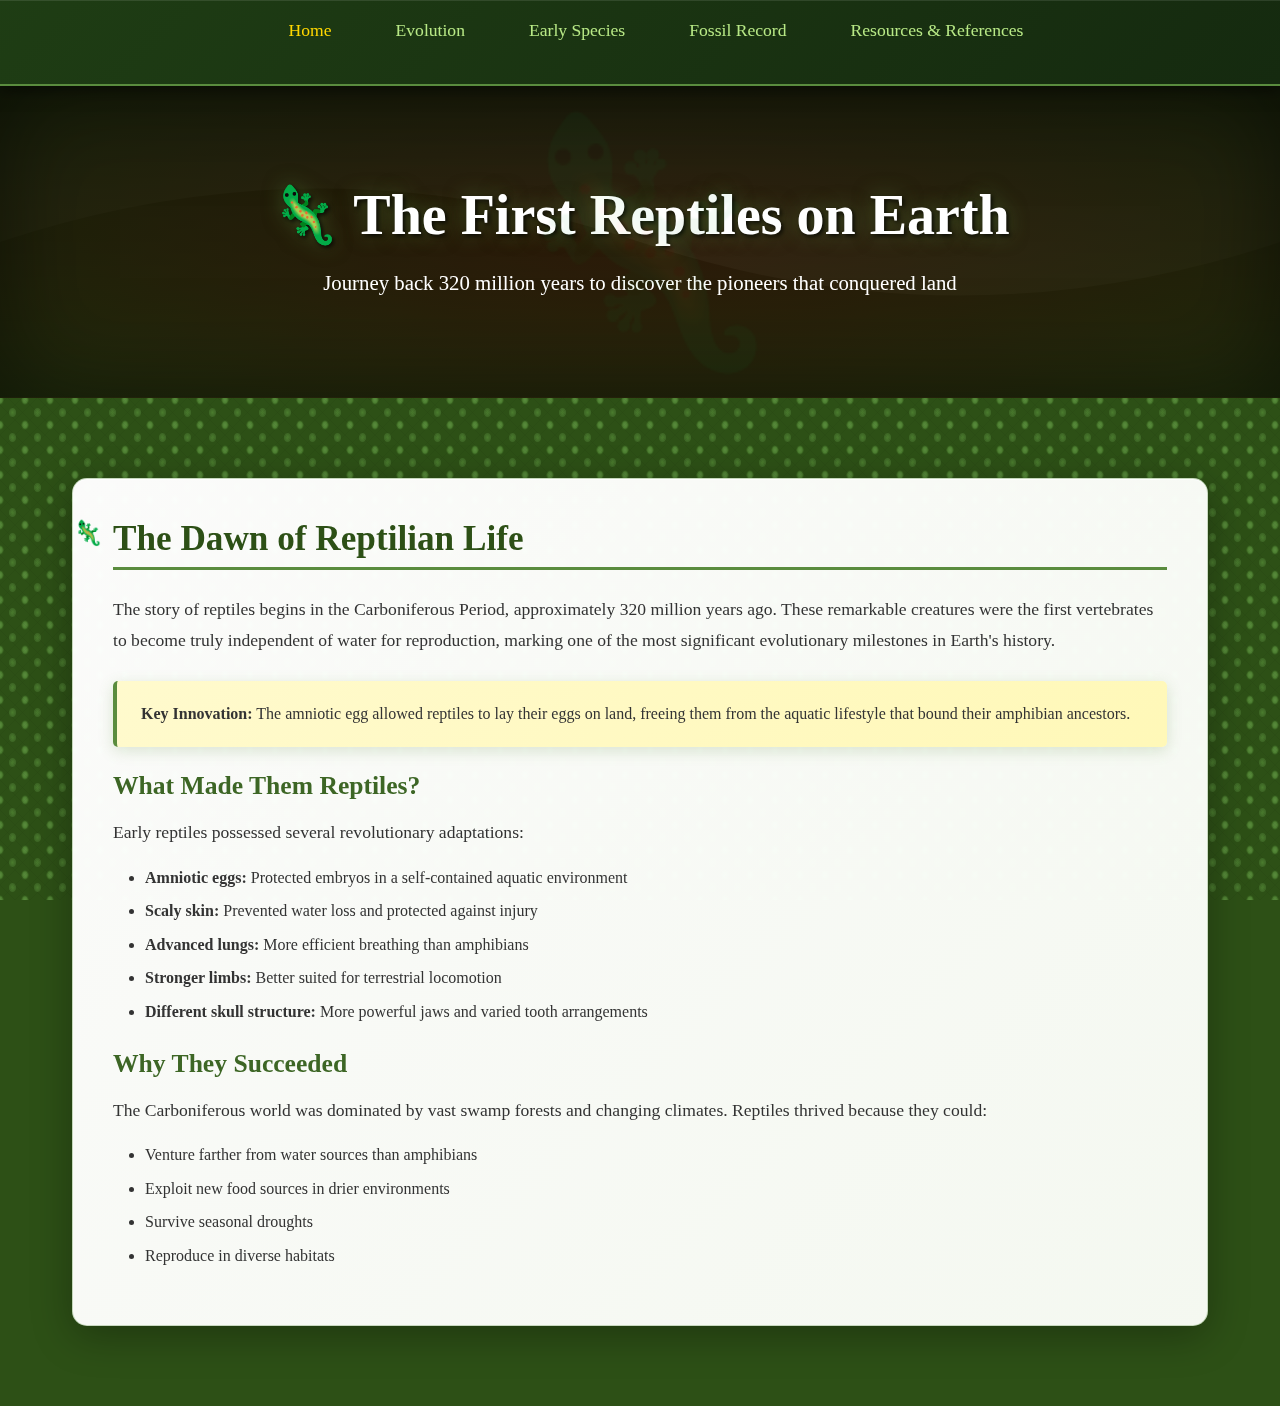
<file: thefirstreptiles.html>
<!DOCTYPE html>
<html lang="en">
<head>
    <meta charset="UTF-8">
    <meta name="viewport" content="width=device-width, initial-scale=1.0">
    <title>First Reptiles on Earth</title>
    <link rel="stylesheet" href="styles.css">
</head>
<body>
    <nav>
        <ul>
            <li><a href="thefirstreptiles.html">Home</a></li>
            <li><a href="evolution.html">Evolution</a></li>
            <li><a href="species.html">Early Species</a></li>
            <li><a href="fossils.html">Fossil Record</a></li>
            <li><a href="resources.html">Resources & References</a></li>
        </ul>
    </nav>

    <div class="hero">
        <h1>🦎 The First Reptiles on Earth</h1>
        <p>Journey back 320 million years to discover the pioneers that conquered land</p>
    </div>
    
    <div class="container">
        <div class="content-card">
            <h2>The Dawn of Reptilian Life</h2>
            <p>The story of reptiles begins in the Carboniferous Period, approximately 320 million years ago. These remarkable creatures were the first vertebrates to become truly independent of water for reproduction, marking one of the most significant evolutionary milestones in Earth's history.</p>
            
            <div class="highlight">
                <strong>Key Innovation:</strong> The amniotic egg allowed reptiles to lay their eggs on land, freeing them from the aquatic lifestyle that bound their amphibian ancestors.
            </div>

            <h3>What Made Them Reptiles?</h3>
            <p>Early reptiles possessed several revolutionary adaptations:</p>
            <ul>
                <li><strong>Amniotic eggs:</strong> Protected embryos in a self-contained aquatic environment</li>
                <li><strong>Scaly skin:</strong> Prevented water loss and protected against injury</li>
                <li><strong>Advanced lungs:</strong> More efficient breathing than amphibians</li>
                <li><strong>Stronger limbs:</strong> Better suited for terrestrial locomotion</li>
                <li><strong>Different skull structure:</strong> More powerful jaws and varied tooth arrangements</li>
            </ul>

            <h3>Why They Succeeded</h3>
            <p>The Carboniferous world was dominated by vast swamp forests and changing climates. Reptiles thrived because they could:</p>
            <ul>
                <li>Venture farther from water sources than amphibians</li>
                <li>Exploit new food sources in drier environments</li>
                <li>Survive seasonal droughts</li>
                <li>Reproduce in diverse habitats</li>
            </ul>
        </div>
    </div>

    <script src="script.js"></script>
</body>
</html>
</file>
<file: styles.css>
* {
    margin: 0;
    padding: 0;
    box-sizing: border-box;
}

body {
    font-family: 'Georgia', serif;
    background: #2d5016;
    color: #333;
    min-height: 100vh;
    position: relative;
    overflow-x: hidden;
}

/* Animated reptile skin background */
body::before {
    content: '';
    position: fixed;
    top: 0;
    left: 0;
    width: 100%;
    height: 100%;
    background: 
        radial-gradient(ellipse 8px 10px at 50% 50%, #4a7c2e 0%, #3d6625 40%, transparent 50%),
        radial-gradient(ellipse 7px 9px at 50% 50%, #5a8c3e 0%, #4a7c2e 40%, transparent 50%);
    background-size: 25px 25px, 25px 25px;
    background-position: 0 0, 12.5px 12.5px;
    z-index: 0;
    pointer-events: none;
    animation: scaleShift 20s ease-in-out infinite;
}

/* Reptile skin texture overlay */
body::after {
    content: '';
    position: fixed;
    top: 0;
    left: 0;
    width: 100%;
    height: 100%;
    background: 
        linear-gradient(45deg, transparent 48%, rgba(0,0,0,0.1) 49%, rgba(0,0,0,0.1) 51%, transparent 52%),
        linear-gradient(-45deg, transparent 48%, rgba(0,0,0,0.08) 49%, rgba(0,0,0,0.08) 51%, transparent 52%);
    background-size: 15px 15px;
    z-index: 0;
    pointer-events: none;
    opacity: 0.4;
}

@keyframes scaleShift {
    0%, 100% {
        transform: translate(0, 0);
        filter: hue-rotate(0deg);
    }
    25% {
        transform: translate(-2px, -2px);
        filter: hue-rotate(5deg);
    }
    50% {
        transform: translate(2px, 0px);
        filter: hue-rotate(-5deg);
    }
    75% {
        transform: translate(0px, 2px);
        filter: hue-rotate(3deg);
    }
}

body > * {
    position: relative;
    z-index: 1;
}

nav {
    background: linear-gradient(135deg, rgba(30, 60, 20, 0.95), rgba(20, 40, 15, 0.95));
    padding: 1rem 2rem;
    position: sticky;
    top: 0;
    z-index: 100;
    box-shadow: 0 4px 15px rgba(0,0,0,0.5), inset 0 1px 0 rgba(255,255,255,0.1);
    border-bottom: 2px solid #5a8c3e;
    backdrop-filter: blur(10px);
}

nav ul {
    list-style: none;
    display: flex;
    justify-content: center;
    gap: 2rem;
    flex-wrap: wrap;
}

nav a {
    color: #b8e986;
    text-decoration: none;
    font-size: 1.1rem;
    transition: all 0.3s ease;
    padding: 0.5rem 1rem;
    border-radius: 5px;
    position: relative;
}

nav a::before {
    content: '🦎';
    position: absolute;
    left: -20px;
    opacity: 0;
    transition: all 0.3s ease;
}

nav a:hover {
    color: #ffd700;
    background: rgba(255, 215, 0, 0.1);
    transform: translateY(-2px);
}

nav a:hover::before {
    opacity: 1;
    left: -5px;
}

.container {
    max-width: 1200px;
    margin: 0 auto;
    padding: 3rem 2rem;
}

.hero {
    background: 
        linear-gradient(rgba(0,0,0,0.6), rgba(0,0,0,0.4)),
        radial-gradient(ellipse at center, transparent 0%, rgba(45, 80, 22, 0.8) 100%),
        url('data:image/svg+xml,<svg xmlns="http://www.w3.org/2000/svg" viewBox="0 0 1200 600"><rect fill="%23654321" width="1200" height="600"/><path fill="%23543210" d="M0,300 Q300,200 600,300 T1200,300 L1200,600 L0,600 Z"/></svg>');
    background-size: cover;
    background-position: center;
    padding: 6rem 2rem;
    text-align: center;
    color: white;
    margin-bottom: 2rem;
    box-shadow: inset 0 0 100px rgba(0,0,0,0.5);
    animation: heroBreath 8s ease-in-out infinite;
    position: relative;
    overflow: hidden;
}

@keyframes heroBreath {
    0%, 100% {
        transform: scale(1);
    }
    50% {
        transform: scale(1.02);
    }
}

.hero::before {
    content: '🦎';
    position: absolute;
    font-size: 15rem;
    opacity: 0.05;
    top: 50%;
    left: 50%;
    transform: translate(-50%, -50%);
    animation: floatLizard 15s ease-in-out infinite;
}

@keyframes floatLizard {
    0%, 100% {
        transform: translate(-50%, -50%) rotate(-5deg);
    }
    50% {
        transform: translate(-50%, -45%) rotate(5deg);
    }
}

.hero h1 {
    font-size: 3.5rem;
    margin-bottom: 1rem;
    text-shadow: 2px 2px 4px rgba(0,0,0,0.8), 0 0 20px rgba(90, 140, 62, 0.5);
    animation: titleGlow 3s ease-in-out infinite;
}

@keyframes titleGlow {
    0%, 100% {
        text-shadow: 2px 2px 4px rgba(0,0,0,0.8), 0 0 20px rgba(90, 140, 62, 0.5);
    }
    50% {
        text-shadow: 2px 2px 4px rgba(0,0,0,0.8), 0 0 30px rgba(90, 140, 62, 0.8);
    }
}

.hero p {
    font-size: 1.3rem;
    max-width: 700px;
    margin: 0 auto;
}

.content-card {
    background: linear-gradient(135deg, rgba(255,255,255,0.98), rgba(248,252,245,0.98));
    border-radius: 15px;
    padding: 2.5rem;
    margin-bottom: 2rem;
    box-shadow: 
        0 10px 40px rgba(0,0,0,0.3),
        inset 0 1px 0 rgba(255,255,255,0.8);
    border: 1px solid rgba(90, 140, 62, 0.3);
    transition: transform 0.3s ease, box-shadow 0.3s ease;
}

.content-card:hover {
    transform: translateY(-5px);
    box-shadow: 
        0 15px 50px rgba(0,0,0,0.4),
        inset 0 1px 0 rgba(255,255,255,0.8);
}

h2 {
    color: #2d5016;
    font-size: 2.2rem;
    margin-bottom: 1.5rem;
    border-bottom: 3px solid #5a8c3e;
    padding-bottom: 0.5rem;
    position: relative;
}

h2::before {
    content: '🦎';
    position: absolute;
    left: -40px;
    font-size: 1.5rem;
    animation: crawl 3s ease-in-out infinite;
}

@keyframes crawl {
    0%, 100% {
        transform: translateX(0);
    }
    50% {
        transform: translateX(10px);
    }
}

h3 {
    color: #3d6625;
    font-size: 1.6rem;
    margin-top: 1.5rem;
    margin-bottom: 1rem;
}

p {
    line-height: 1.8;
    margin-bottom: 1rem;
    font-size: 1.1rem;
}

.species-grid {
    display: grid;
    grid-template-columns: repeat(auto-fit, minmax(280px, 1fr));
    gap: 2rem;
    margin-top: 2rem;
}

.species-card {
    background: linear-gradient(145deg, #f8fcf5, #ffffff);
    border-radius: 10px;
    padding: 1.5rem;
    box-shadow: 0 5px 15px rgba(0,0,0,0.2);
    transition: all 0.4s ease;
    border: 2px solid transparent;
    position: relative;
    overflow: hidden;
}

.species-card::before {
    content: '';
    position: absolute;
    top: -50%;
    left: -50%;
    width: 200%;
    height: 200%;
    background: radial-gradient(circle, rgba(90, 140, 62, 0.1) 0%, transparent 70%);
    transition: transform 0.5s ease;
    transform: scale(0);
}

.species-card:hover::before {
    transform: scale(1);
}

.species-card:hover {
    transform: translateY(-8px) scale(1.02);
    box-shadow: 0 12px 30px rgba(90, 140, 62, 0.4);
    border-color: #5a8c3e;
}

.timeline {
    position: relative;
    padding: 2rem 0;
}

.timeline-item {
    background: linear-gradient(135deg, #f9fcf7, #ffffff);
    border-left: 4px solid #5a8c3e;
    padding: 1.5rem;
    margin-bottom: 2rem;
    border-radius: 5px;
    transition: all 0.3s ease;
    position: relative;
}

.timeline-item::before {
    content: '🦎';
    position: absolute;
    left: -30px;
    top: 50%;
    transform: translateY(-50%);
    font-size: 2rem;
    animation: blink 4s ease-in-out infinite;
}

@keyframes blink {
    0%, 90%, 100% {
        opacity: 1;
    }
    95% {
        opacity: 0.3;
    }
}

.timeline-item:hover {
    background: #e8f7e8;
    transform: translateX(10px);
    box-shadow: -5px 5px 20px rgba(90, 140, 62, 0.3);
}

.timeline-date {
    color: #5a8c3e;
    font-weight: bold;
    font-size: 1.2rem;
    margin-bottom: 0.5rem;
    text-shadow: 1px 1px 2px rgba(0,0,0,0.1);
}

.fossil-gallery {
    display: grid;
    grid-template-columns: repeat(auto-fit, minmax(250px, 1fr));
    gap: 1.5rem;
    margin-top: 2rem;
}

.fossil-item {
    background: linear-gradient(135deg, #fff, #f8fcf5);
    border: 2px solid #ddd;
    border-radius: 10px;
    padding: 1.5rem;
    text-align: center;
    transition: all 0.4s ease;
    cursor: pointer;
}

.fossil-item:hover {
    border-color: #5a8c3e;
    transform: scale(1.05) rotate(1deg);
    box-shadow: 0 10px 30px rgba(90, 140, 62, 0.3);
}

.fossil-icon {
    font-size: 3rem;
    margin-bottom: 1rem;
    display: inline-block;
    transition: transform 0.3s ease;
}

.fossil-item:hover .fossil-icon {
    transform: scale(1.2) rotate(-5deg);
}

ul {
    margin-left: 2rem;
    margin-bottom: 1rem;
}

li {
    margin-bottom: 0.5rem;
    line-height: 1.6;
}

.highlight {
    background: linear-gradient(135deg, #fffacd, #fff8b8);
    padding: 1.5rem;
    border-left: 4px solid #5a8c3e;
    border-radius: 5px;
    margin: 1.5rem 0;
    box-shadow: 0 4px 15px rgba(90, 140, 62, 0.2);
    transition: all 0.3s ease;
}

.highlight:hover {
    transform: translateX(5px);
    box-shadow: 0 6px 20px rgba(90, 140, 62, 0.3);
}

.resource-section {
    margin-bottom: 3rem;
}

.resource-card {
    background: linear-gradient(135deg, #f8fcf5, #ffffff);
    border-left: 4px solid #5a8c3e;
    padding: 1.5rem;
    margin-bottom: 1.5rem;
    border-radius: 5px;
    transition: all 0.3s ease;
}

.resource-card:hover {
    background: #e8f7e8;
    transform: translateX(8px);
    box-shadow: -5px 5px 15px rgba(90, 140, 62, 0.2);
}

.resource-card h4 {
    color: #2d5016;
    margin-bottom: 0.5rem;
}

.resource-card a {
    color: #3d6625;
    text-decoration: none;
    font-weight: bold;
    transition: color 0.3s ease;
}

.resource-card a:hover {
    color: #5a8c3e;
    text-decoration: underline;
}

.references {
    background: linear-gradient(135deg, #e8f7e8, #f0faf0);
    padding: 2rem;
    border-radius: 10px;
    margin-top: 2rem;
    border: 2px solid #5a8c3e;
}

.reference-item {
    margin-bottom: 1rem;
    padding-left: 1.5rem;
    text-indent: -1.5rem;
    transition: all 0.2s ease;
}

.reference-item:hover {
    color: #2d5016;
    transform: translateX(5px);
}

/* Cursor trail effect */
body {
    cursor: url('data:image/svg+xml;utf8,<svg xmlns="http://www.w3.org/2000/svg" width="20" height="20"><text y="15" font-size="16">🦎</text></svg>'), auto;
}

@media (max-width: 768px) {
    .hero h1 {
        font-size: 2.5rem;
    }
    
    nav ul {
        gap: 1rem;
    }
    
    nav a {
        font-size: 1rem;
    }
    
    h2::before {
        display: none;
    }
}
</file>
